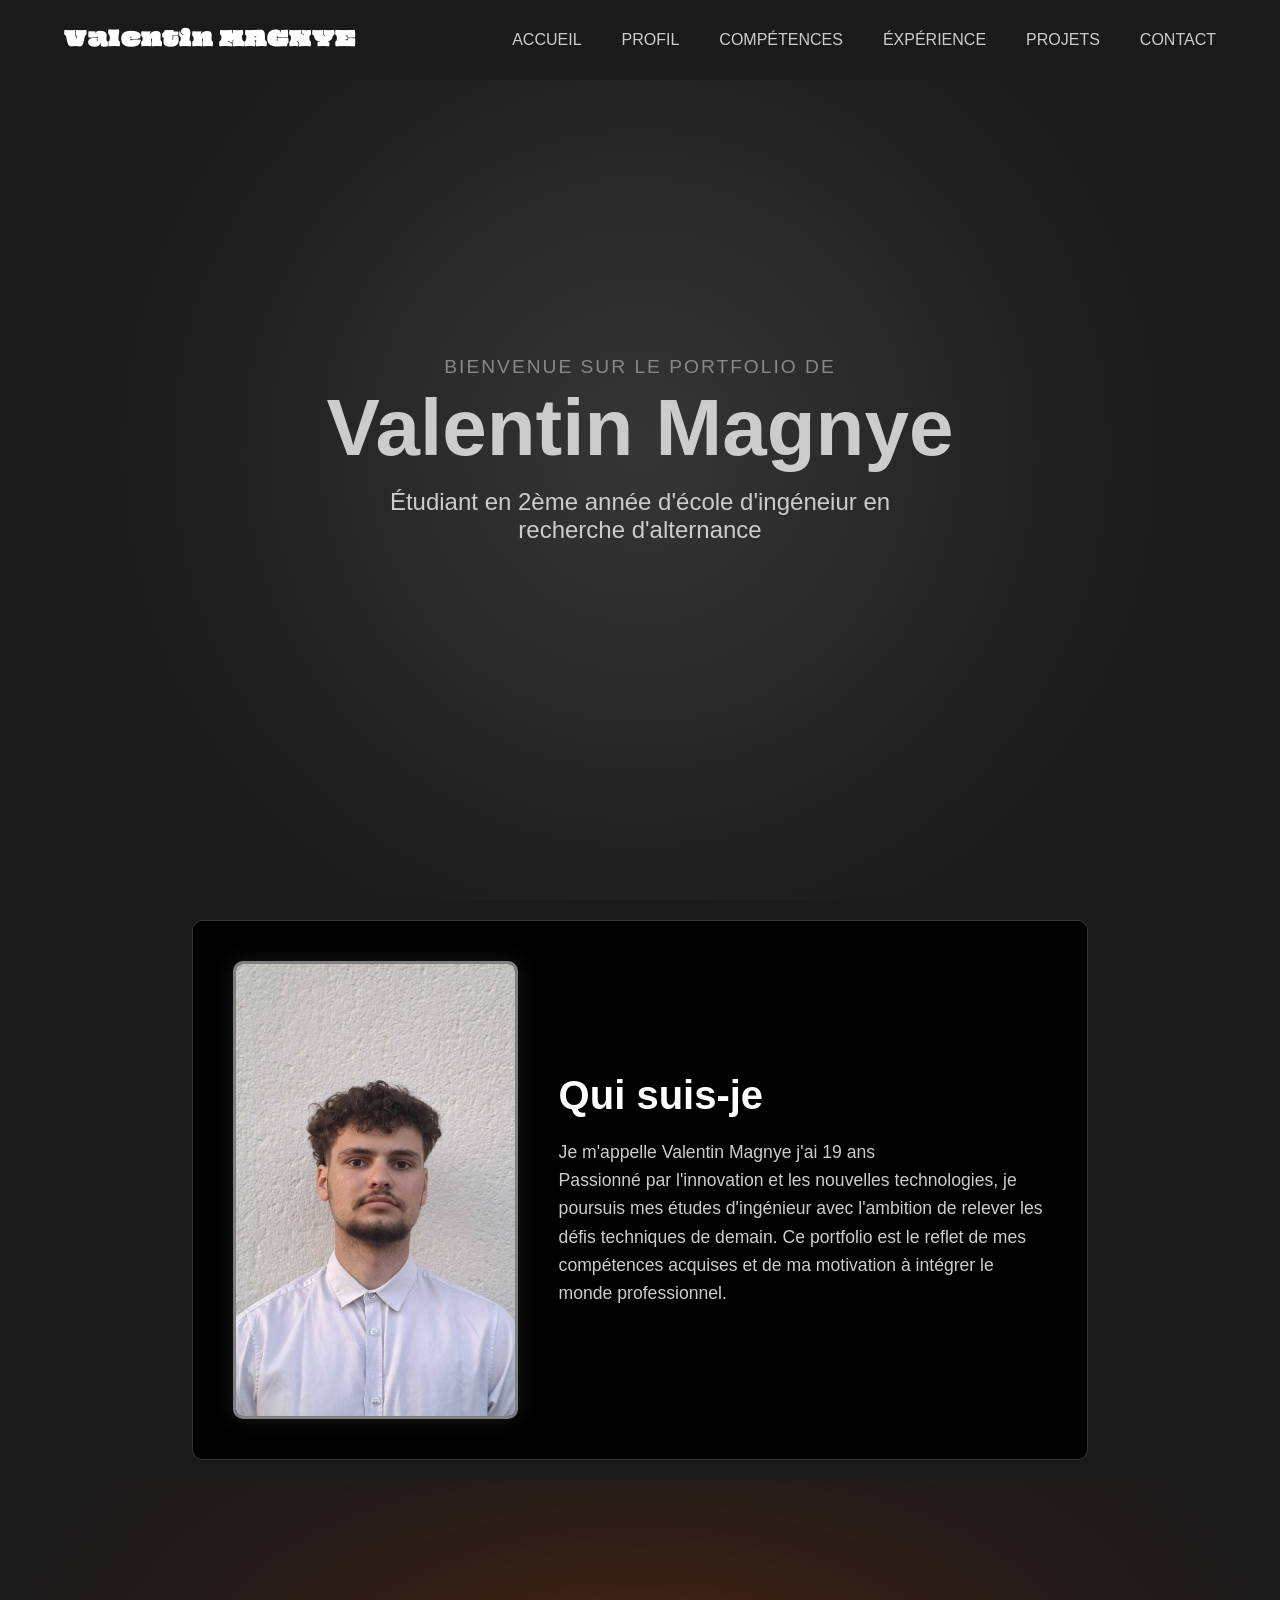
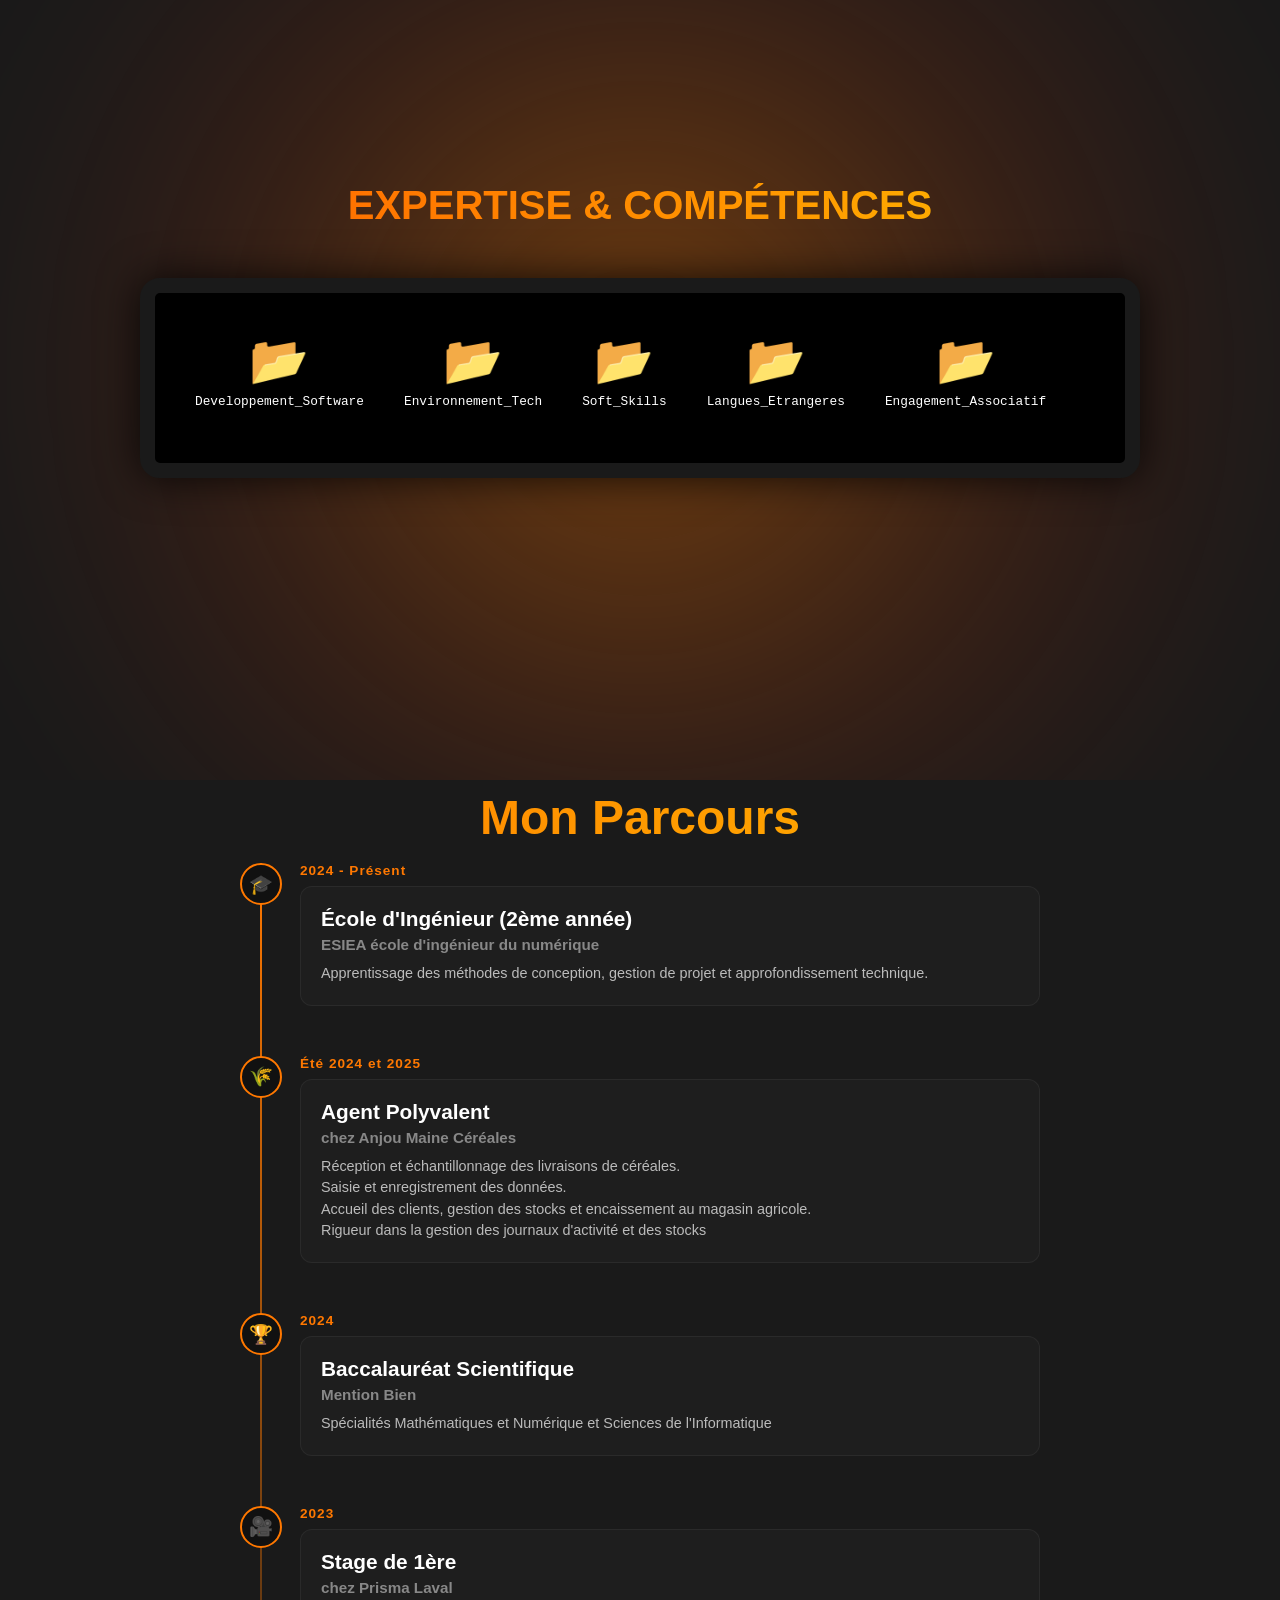
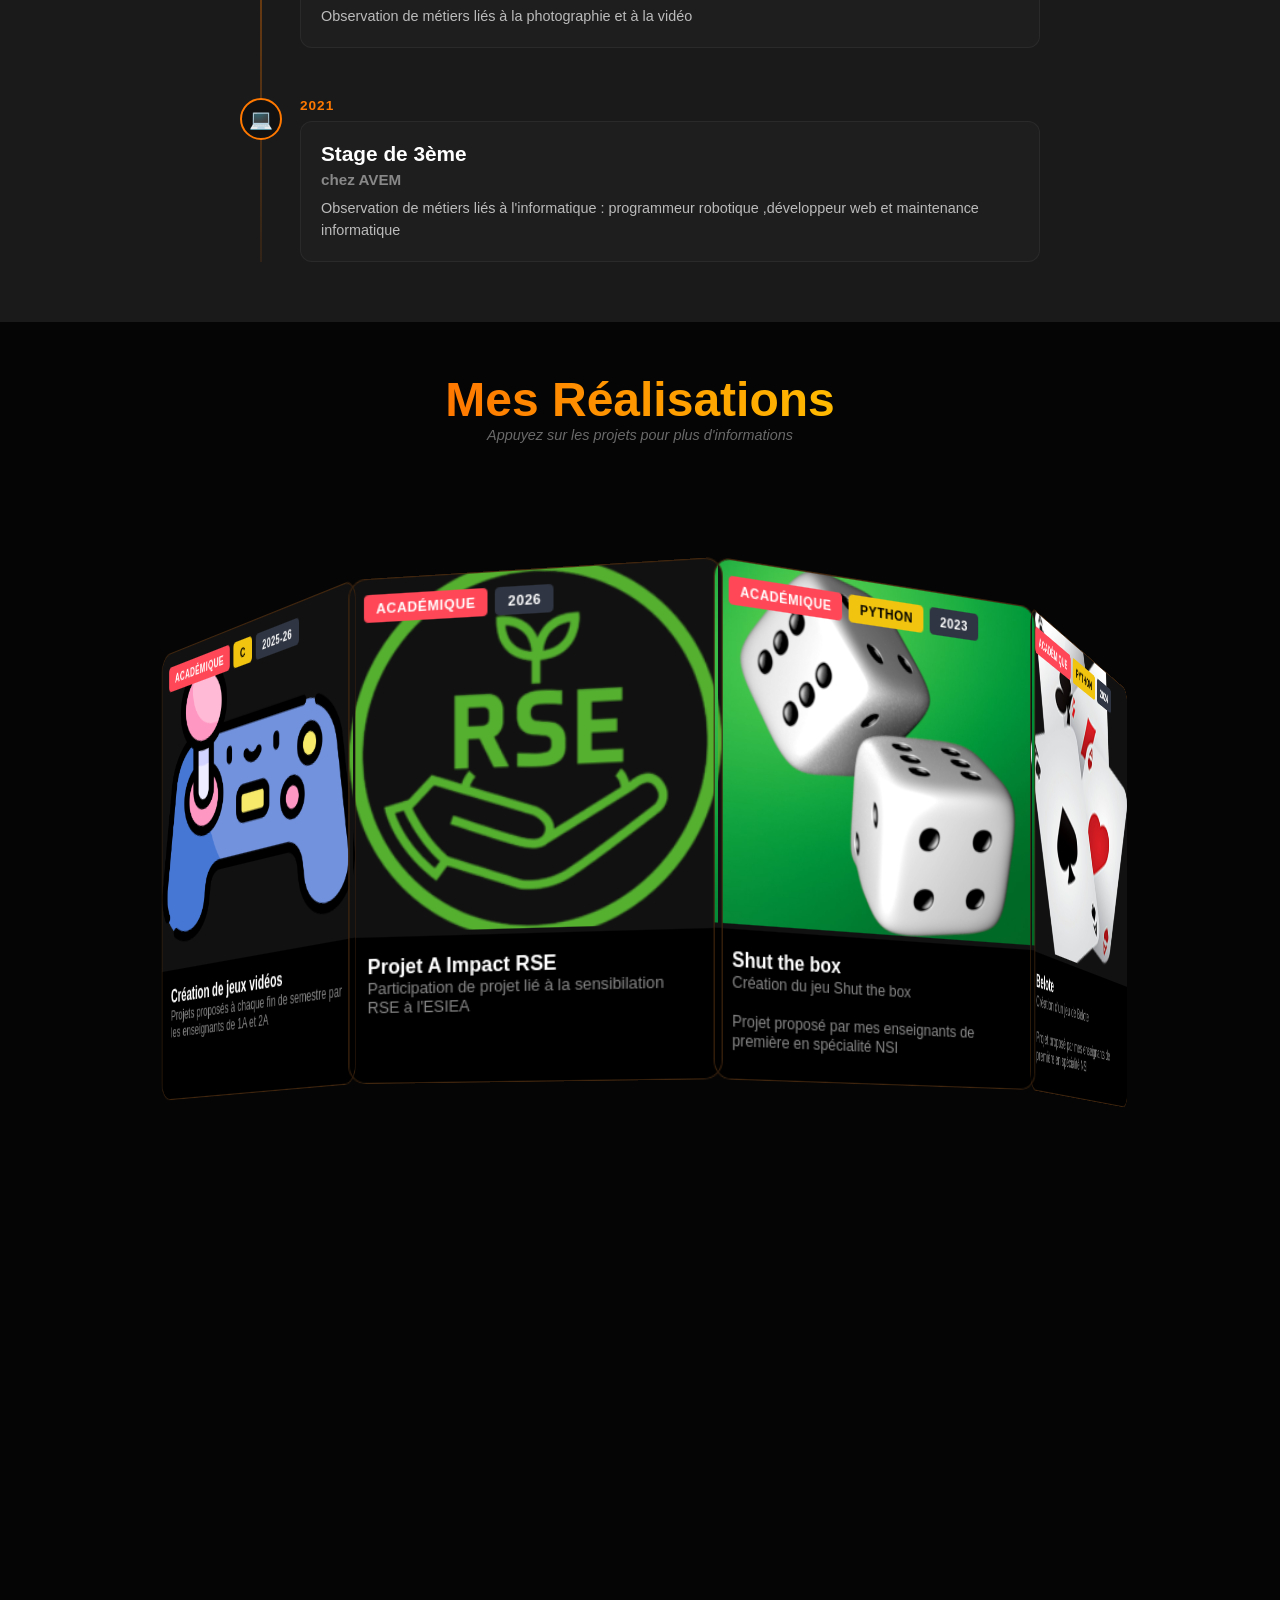
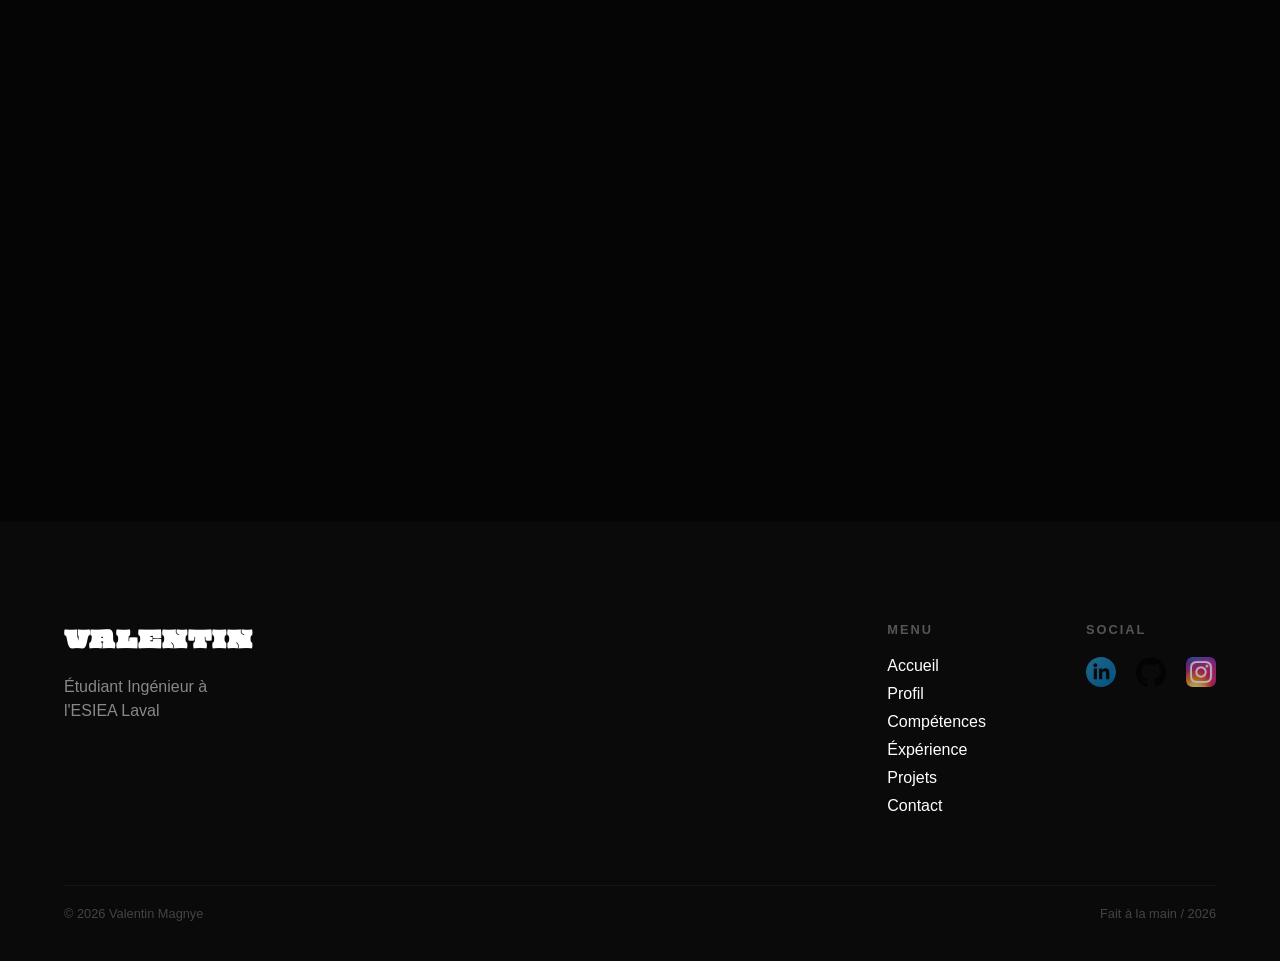
<file: index.html>
<!DOCTYPE html>
<html lang="fr">
<head>
    <link rel="stylesheet" href="style.css">
    <meta charset="UTF-8">
    <meta name="viewport" content="width=device-width, initial-scale=1.0">
    <link rel="preconnect" href="https://fonts.googleapis.com">
    <link rel="preconnect" href="https://fonts.gstatic.com" crossorigin>
    <link href="https://fonts.googleapis.com/css2?family=Oi&display=swap" rel="stylesheet">
    <link rel="icon" type="images/png" href="images/onglet.png">
    <title>Portfolio | Valentin MAGNYE</title>
</head>
<body>

    <header>
        <div class="header-content">
            <div class="logo">Valentin MAGNYE </div>
            <nav>
                <ul class="nav-links">
                    <li><a href="#accueil">Accueil</a></li>
                    <li><a href="#profil">Profil</a></li>
                    <li><a href="#competences">Compétences</a></li>
                    <li><a href="#exp">Éxpérience</a></li>
                    <li><a href="#projets">Projets</a></li>
                    <li><a href="contact.html">Contact</a></li>
                </ul>
            </nav>
        </div>
    </header>
    

    <main>
        <section class="banner" id="accueil">
            <div class="banner-content">
                <p class="welcome-text">Bienvenue sur le portfolio de</p>
                <h1 class="main-title">Valentin Magnye</h1>
                <p class="subtitle">Étudiant en 2ème année d'école d'ingéneiur en recherche d'alternance</p>
            </div>
        </section>

        <section class="projects" id="profil">
            <div class="card-container">
                <div class="card">
                    <div class="card-front">

                        <div class="photo-frame">
                            <img src="images/ma-photo.jpg" alt="Photo de Valentin Magnye">
                        </div>
                        
                        <div class="text-content">
                            <h3>Qui suis-je</h3>
                            <p>
                                Je m'appelle Valentin Magnye j'ai 19 ans <br> Passionné par l'innovation et les nouvelles technologies, je poursuis mes études d'ingénieur avec l'ambition de relever les défis techniques de demain. Ce portfolio est le reflet de mes compétences acquises et de ma motivation à intégrer le monde professionnel.
                            </p>
                        </div>

                    </div>

                    <div class="card-back">
                        <h3 class="back-title">Centres d'Intérêt</h3>
                        
                        <div class="hobbies-mini-grid">
                            <div class="hobby-mini-item">
                                <img src="images/sport.png" alt="Sport">
                                <div class="hobby-mini-text">
                                    <h4>Football</h4>
                                    <p>Pratique en club depuis plusieurs années. Développe l'esprit d'équipe et la discipline compétitive.</p>
                                </div>
                            </div>

                            <div class="hobby-mini-item">
                                <img src="images/auto.png" alt="Auto">
                                <div class="hobby-mini-text">
                                    <h4>Automobile & F1</h4>
                                    <p>Passionné par l'ingénierie de pointe et les innovations technologiques du sport automobile.</p>
                                </div>
                            </div>

                            <div class="hobby-mini-item">
                                <img src="images/musique.png" alt="Musique">
                                <div class="hobby-mini-text">
                                    <h4>Musique</h4>
                                    <p>Saxophoniste amateur. Sensible à la rigueur technique et à la créativité artistique.</p>
                                </div>
                            </div>

                            <div class="hobby-mini-item">
                                <img src="images/voyage.png" alt="Voyage">
                                <div class="hobby-mini-text">
                                    <h4>Exploration</h4>
                                    <p>Ouverture culturelle à travers les voyages, favorisant l'adaptabilité et la curiosité.</p>
                                </div>
                            </div>

                            <div class="hobby-mini-item">
                                <img src="images/informatique.png" alt="Informatique">
                                <div class="hobby-mini-text">
                                    <h4>Tech & Gaming</h4>
                                    <p>Veille technologique, développement de projets personnels et culture numérique.</p>
                                </div>
                            </div>

                            <div class="hobby-mini-item">
                                <img src="images/autres.png" alt="Apprendre">
                                <div class="hobby-mini-text">
                                    <h4>Auto-formation</h4>
                                    <p>Apprentissage continu de nouvelles compétences techniques et curiosité intellectuelle.</p>
                                </div>
                            </div>
                        </div>
                    </div>

                    </div>
            </div>
        </section>

        <section class="workspace" id="competences">
            <h2 class="section-title">Expertise & Compétences</h2>
            
            <div class="monitor-container">
                <div class="warm-glow"></div>
                
                <div class="monitor">
                    <div class="screen-content">
                        
                        <div class="folder" id="folder-dev">
                            <div class="folder-icon">📂</div>
                            <span class="folder-name">Developpement_Software</span>
                            <div class="folder-window">
                                <h4>Programmation</h4>
                                <ul>
                                    <li>C / C++</li>
                                    <li>Python (Pandas, Pygame)</li>
                                    <li>Web Stack (HTML5, CSS3, JS)</li>
                                    <li>SQL & Gestion de bases de données</li>
                                </ul>
                            </div>
                        </div>

                        <div class="folder" id="folder-ing">
                            <div class="folder-icon">📂</div>
                            <span class="folder-name">Environnement_Tech</span>
                            <div class="folder-window">
                                <h4>Outils & OS</h4>
                                <ul>
                                    <li>Versionnage : Git / GitHub</li>
                                    <li>Systèmes : Linux (Bash)</li>
                                    <li>CAO : SolidWorks</li>
                                    <li>Suite Office : Maîtrise avancée</li>
                                </ul>
                            </div>
                        </div>

                        <div class="folder" id="folder-soft">
                            <div class="folder-icon">📂</div>
                            <span class="folder-name">Soft_Skills</span>
                            <div class="folder-window">
                                <h4>Compétences Humaines</h4>
                                <ul>
                                    <li>Gestion de projet agile</li>
                                    <li>Leadership & Travail d'équipe</li>
                                    <li>Communication technique</li>
                                    <li>Capacité d'adaptation</li>
                                    <li>Autonomie & Curiosité</li>
                                </ul>
                            </div>
                        </div>

                        <div class="folder" id="folder-lng">
                            <div class="folder-icon">📂</div>
                            <span class="folder-name">Langues_Etrangeres</span>
                            <div class="folder-window">
                                <h4>Langues</h4>
                                <ul>
                                    <li>Français : Maternel</li>
                                    <li>Anglais : Professionnel (TOEIC 740)</li>
                                    <li>Allemand : Niveau B1/B2</li>
                                </ul>
                            </div>
                        </div>

                        <div class="folder" id="folder-assoc">
                            <div class="folder-icon">📂</div>
                            <span class="folder-name">Engagement_Associatif</span>
                            <div class="folder-window">
                                <h4>Responsabilités</h4>
                                <ul>
                                    <li><strong>BDS ESIEA :</strong> Secrétaire Général</li>
                                    <li><strong>CMJ :</strong> Maire & Conseiller Municipal</li>
                                    <li>Gestion de budget et d'événements</li>
                                </ul>
                            </div>
                        </div>

                    </div>
                </div>
            </div>
        </section>

        <section class="experience" id="exp">
            <h2 class="section-title">Mon Parcours</h2> <br>
            <div class="timeline">
                
                <div class="timeline-item">
                    <div class="timeline-icon">🎓</div>
                    <div class="timeline-date">2024 - Présent</div>
                    <div class="timeline-content">
                        <h3>École d'Ingénieur (2ème année)</h3>
                        <h4>ESIEA école d'ingénieur du numérique</h4>
                        <p>Apprentissage des méthodes de conception, gestion de projet et approfondissement technique.</p>
                    </div>
                </div>

                <div class="timeline-item">
                    <div class="timeline-icon">🌾</div>
                    <div class="timeline-date">Été 2024 et 2025</div>
                    <div class="timeline-content">
                        <h3>Agent Polyvalent</h3>
                        <h4>chez Anjou Maine Céréales</h4>
                        <p> Réception et échantillonnage des livraisons de céréales.<br>
                            Saisie et enregistrement des données.<br>
                            Accueil des clients, gestion des stocks et encaissement au magasin agricole.<br>
                            Rigueur dans la gestion des journaux d'activité et des stocks</p>
                    </div>
                </div>

                <div class="timeline-item">
                    <div class="timeline-icon">🏆</div>
                    <div class="timeline-date">2024</div>
                    <div class="timeline-content">
                        <h3>Baccalauréat Scientifique</h3>
                        <h4>Mention Bien</h4>
                        <p>Spécialités Mathématiques et Numérique et Sciences de l'Informatique</p>
                    </div>
                </div>

                <div class="timeline-item">
                    <div class="timeline-icon">🎥</div>
                    <div class="timeline-date">2023</div>
                    <div class="timeline-content">
                        <h3>Stage de 1ère</h3>
                        <h4>chez Prisma Laval</h4>
                        <p>Observation de métiers liés à la photographie et à la vidéo</p>
                    </div>
                </div>

                <div class="timeline-item">
                    <div class="timeline-icon">💻</div>
                    <div class="timeline-date">2021</div>
                    <div class="timeline-content">
                        <h3>Stage de 3ème</h3>
                        <h4>chez AVEM</h4>
                        <p>Observation de métiers liés à l'informatique : programmeur robotique ,développeur web et maintenance informatique</p>
                    </div>
                </div>

            </div>
        </section>

        <section class="wheel-section" id="projets">
            <h2 class="section-title">Mes Réalisations</h2>
            <p class="wheel-instruction">Appuyez sur les projets pour plus d'informations</p>
            
            <div class="wheel-container">
                <div class="wheel" id="wheel">
                    <a href="shut_the_box.html" class="project-item">
                        <div class="project-tags">
                            <span class="tag tag-type">Académique</span>
                            <span class="tag tag-lang">Python</span>
                            <span class="tag tag-year">2023</span>
                        </div>
                        <img src="images/dés.png" alt="shut_the_box">
                        <div class="project-info">
                            <div class="project-title">Shut the box</div>
                            <div class="project-subtitle">Création du jeu Shut the box <br><br> Projet proposé par mes enseignants de première en spécialité NSI</div>
                        </div>
                    </a>

                    <a href="belote.html" class="project-item">
                        <div class="project-tags">
                            <span class="tag tag-type">Académique</span>
                            <span class="tag tag-lang">Python</span>
                            <span class="tag tag-year">2024</span>
                        </div>
                        <img src="images/belote.png" alt="belote">
                        <div class="project-info">
                            <div class="project-title">Belote</div>
                            <div class="project-subtitle">Création d'un jeu de Belote <br><br> Projet proposé par mes enseignants de première en spécialité NSI</div>
                        </div>
                    </a>

                    <a href="sudoku.html" class="project-item">
                        <div class="project-tags">
                            <span class="tag tag-type">Perso</span>
                            <span class="tag tag-lang">Python</span>
                            <span class="tag tag-year">2025</span>
                        </div>
                        <img src="images/sudoku.png" alt="sudoku">
                        <div class="project-info">
                            <div class="project-title">Solver de Sudoku</div>
                            <div class="project-subtitle">Détection de grille de sudoku + résolution d'un jeu de sudoku </div>
                        </div>
                    </a>

                    <a href="tiki_taka_toe.html" class="project-item">
                        <div class="project-tags">
                            <span class="tag tag-type">Perso</span>
                            <span class="tag tag-lang">JavaScript</span>
                            <span class="tag tag-year">2026</span>
                        </div>
                        <img src="images/foot.png" alt="Projet 2">
                        <div class="project-info">
                            <div class="project-title">Solver de Tiki Taka Toe</div>
                            <div class="project-subtitle">Extension chrome pour facilité la recherche de joueurs de foot</div>
                        </div>
                    </a> 

                    <a href="bateau_sonar.html" class="project-item">
                        <div class="project-tags">
                            <span class="tag tag-type">Académique</span>
                            <span class="tag tag-year">2026</span>
                        </div>

                        <img src="images/bateau_sonar.png" alt="Projet bateau_sonar">
                        
                        <div class="project-info">
                            <div class="project-title">Bateau Sonar</div>
                            <div class="project-subtitle">Projet Scientifique et technique <br>à l'ESIEA en 2 année</div>
                        </div>
                    </a>

                    <a href="site_internet.html" class="project-item">
                        <div class="project-tags">
                            <span class="tag tag-type">Perso</span>
                            <span class="tag tag-lang">HTML</span>
                            <span class="tag tag-year">2025</span>
                        </div>
                        <img src="images/internet.png" alt="Projet site internet">
                        <div class="project-info">
                            <div class="project-title">Site Internet</div>
                            <div class="project-subtitle">Site internet pour un copain photographe</div>
                        </div>
                    </a>

                    <a href="bot_discord.html" class="project-item">
                        <div class="project-tags">
                            <span class="tag tag-type">Perso</span>
                            <span class="tag tag-lang">JavaScript</span>
                            <span class="tag tag-year">2025</span>
                        </div>
                        <img src="images/discord.png" alt="Projet Discord">
                        <div class="project-info">
                            <div class="project-title">Bot discord</div>
                            <div class="project-subtitle">Création d'un bot discord</div>
                        </div>
                    </a>

                    <a href="bot_instagram.html" class="project-item">
                        <div class="project-tags">
                            <span class="tag tag-type">Perso</span>
                            <span class="tag tag-lang">Python</span>
                            <span class="tag tag-year">2025</span>
                        </div>
                        <img src="images/Instagram.png" alt="Projet Instagram">
                        <div class="project-info">
                            <div class="project-title">Bot Instagram</div>
                            <div class="project-subtitle">Création d'un bot Instagram</div>
                        </div>
                    </a>

                    <a href="jeu_video.html" class="project-item">
                        <div class="project-tags">
                            <span class="tag tag-type">Académique</span>
                            <span class="tag tag-lang">C</span>
                            <span class="tag tag-year">2025-26</span>
                        </div>
                        <img src="images/jeux_videos.png" alt="Projet jeux vidéos">
                        <div class="project-info">
                            <div class="project-title">Création de jeux vidéos</div>
                            <div class="project-subtitle">Projets proposés à chaque fin de semestre par les enseignants de 1A et 2A</div>
                        </div>
                    </a>

                    <a href="PAIRSE.html" class="project-item">
                        <div class="project-tags">
                            <span class="tag tag-type">Académique</span>
                            <span class="tag tag-year">2026</span>
                        </div>
                        <img src="images/PAIRSE.png" alt="Projet exposcience">
                        <div class="project-info">
                            <div class="project-title">Projet A Impact RSE</div>
                            <div class="project-subtitle">Participation de projet lié à la sensibilation RSE à l'ESIEA</div>
                        </div>
                    </a>
                </div>
            </div>
        </section>
        
    </main>

    <footer class="site-footer">
    <div class="footer-container">

        <div class="footer-line"></div>

        <div class="footer-content">
            <div class="footer-brand">
                <div class="logo-footer">VALENTIN</div>
                <p>Étudiant Ingénieur à <br> l'ESIEA Laval</p>
            </div>
            
            <div class="footer-nav">
                <div class="nav-col">
                    <h4>MENU</h4>
                    <a href="#accueil">Accueil</a>
                    <a href="#profil">Profil</a>
                    <a href="#competences">Compétences</a>
                    <a href="#exp">Éxpérience</a>
                    <a href="#projets">Projets</a>
                    <a href="contact.html">Contact</a>
                </div>
                <div class="nav-col">
                    <h4>SOCIAL</h4>
                    <div class="social-icons-container">
                        
                        <a href="https://www.linkedin.com/in/valentin-magnye-1b59752b7" target="_blank" class="social-icon-link">
                            <img src="images/lin.svg" alt="LinkedIn" class="social-icon">
                        </a>

                        <a href="https://github.com/Xeyna77" target="_blank" class="social-icon-link">
                            <img src="images/git.png" alt="GitHub" class="social-icon">
                        </a>

                        <a href="https://www.instagram.com/valou_mgy?igsh=dGM4bWk4OXVtdjky" target="_blank" class="social-icon-link">
                            <img src="images/ins.png" alt="Instagram" class="social-icon">
                        </a>

                    </div>
                </div>
            </div>
        </div>

        <div class="footer-bottom">
                    <p>© 2026 Valentin Magnye</p>
                    <p>Fait à la main / 2026</p>
                </div>
            </div>
        </footer>


        <script src="script.js"></script>
</body>
</html>
</file>
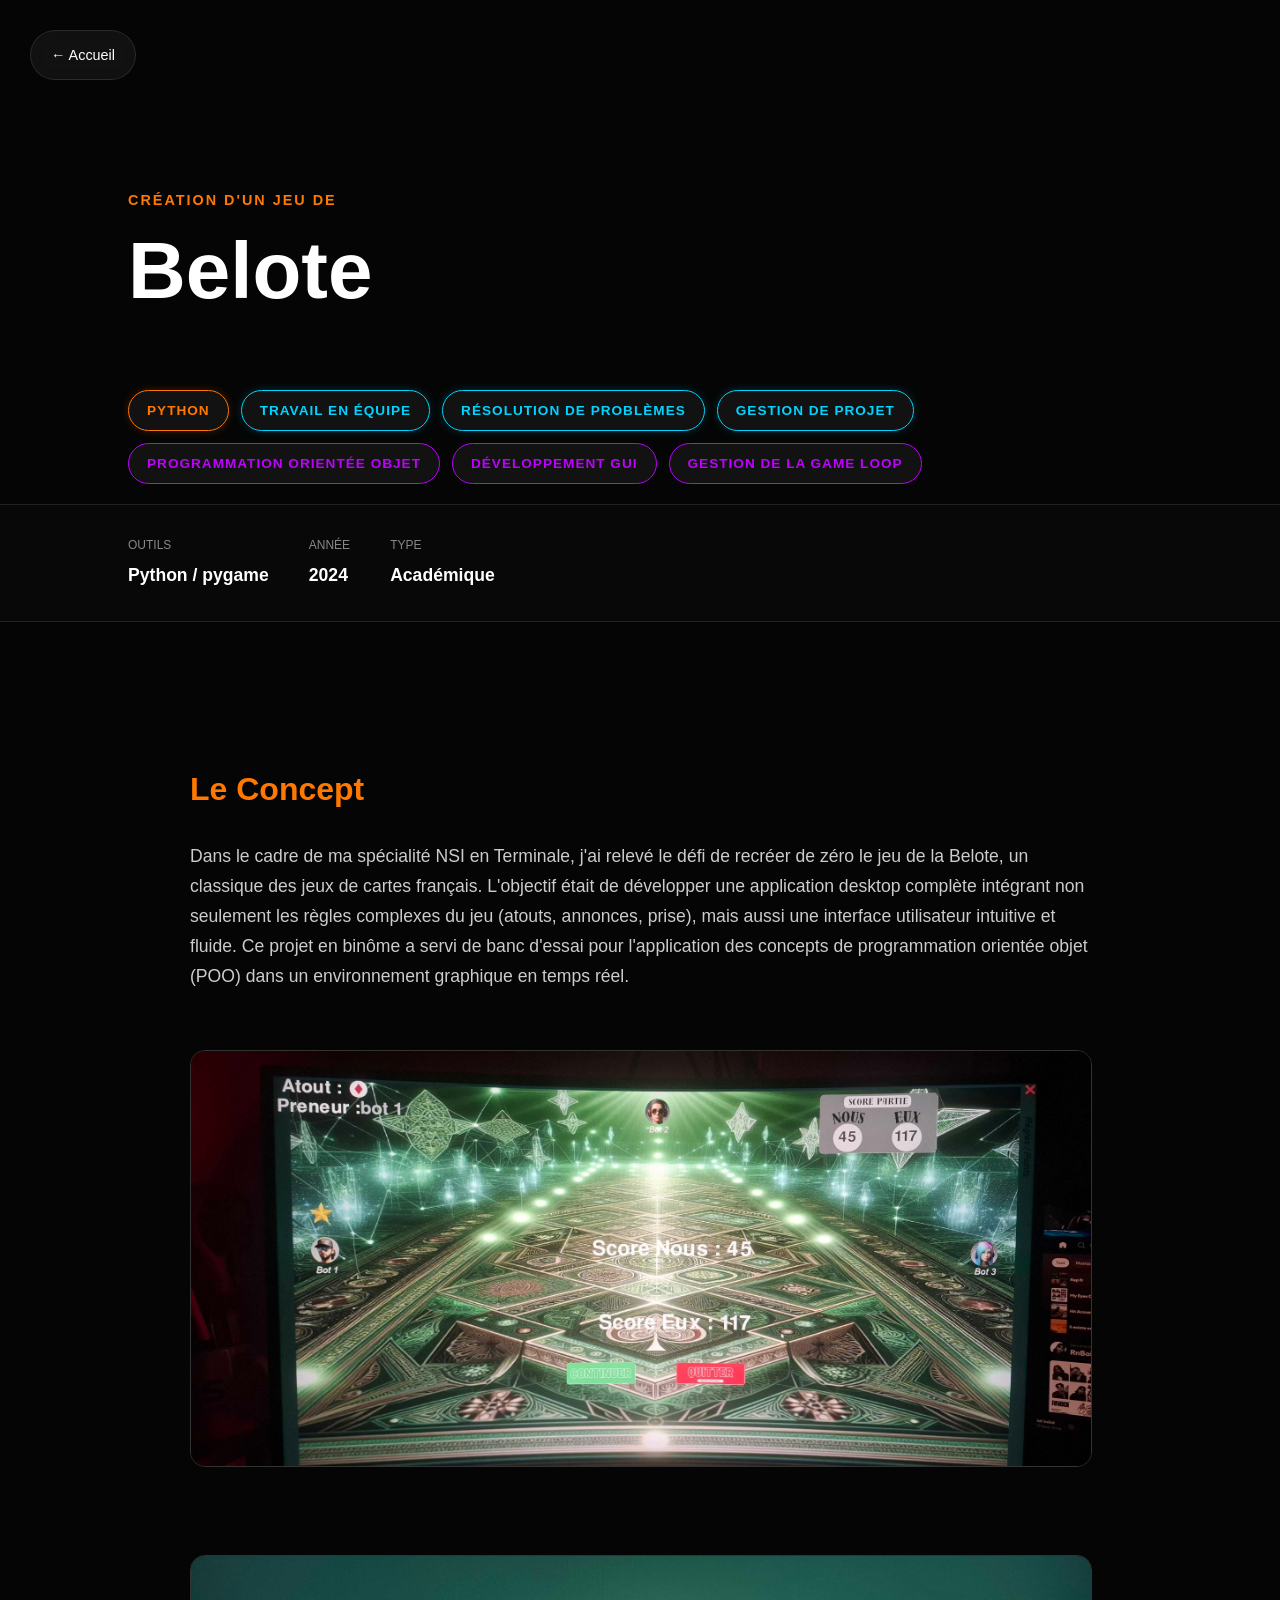
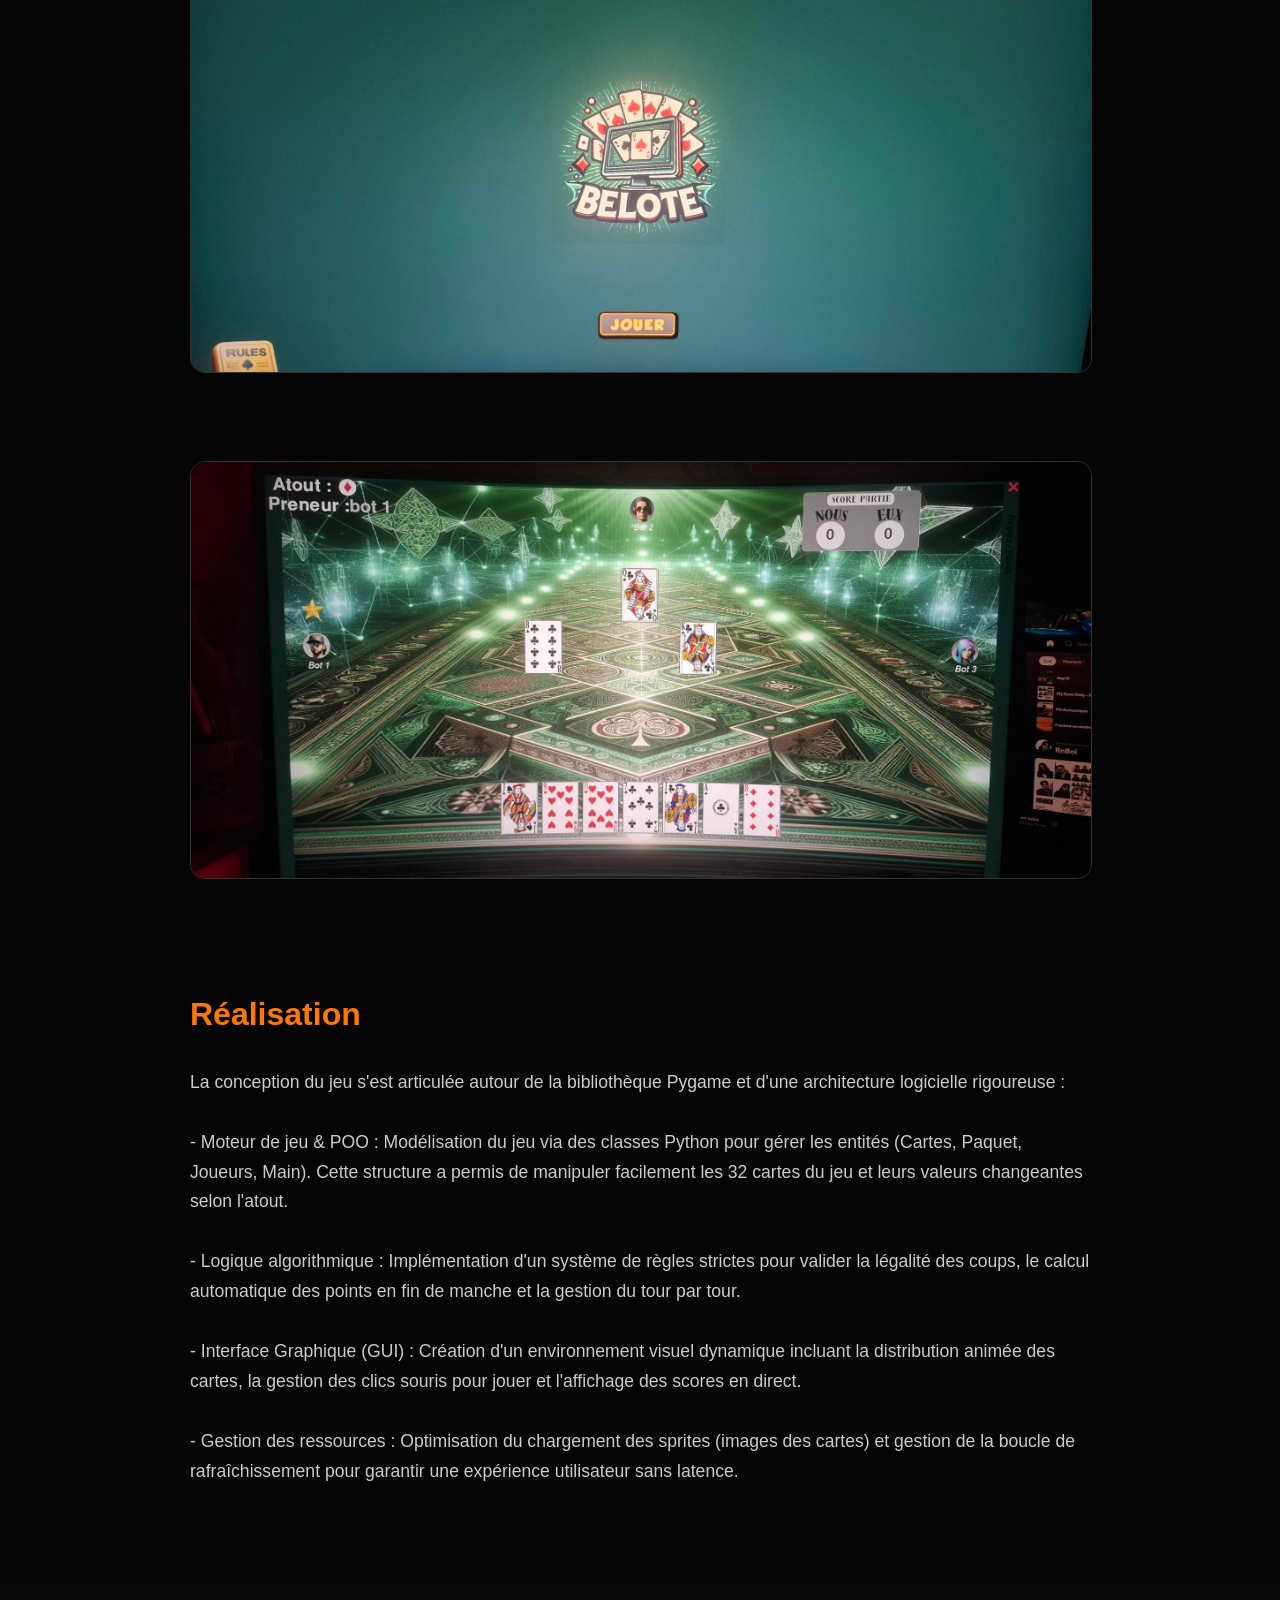
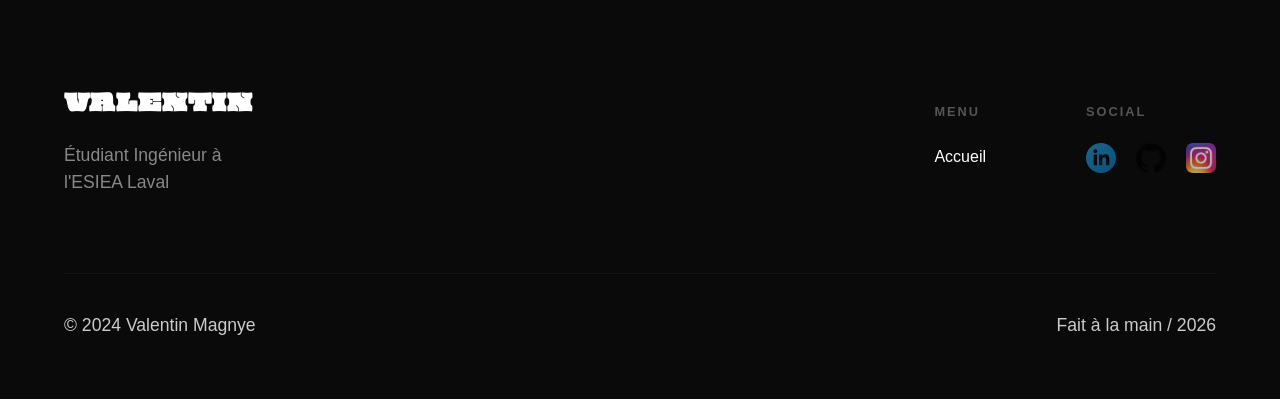
<file: belote.html>
<!DOCTYPE html>
<html lang="fr">
<head>
    <meta charset="UTF-8">
    <title>Projet | Belote</title>
    <link rel="stylesheet" href="style-projets.css"> </head>
    
    <link rel="preconnect" href="https://fonts.gstatic.com" crossorigin>
    <link href="https://fonts.googleapis.com/css2?family=Oi&display=swap" rel="stylesheet">
    <link rel="icon" type="images/png" href="images/onglet.png">
<body>

    <a href="index.html#projets" class="back-btn">← Accueil</a>

    <header class="project-hero">
        <span class="tag">Création d'un jeu de</span>
        <h1>Belote</h1>
    </header>

    <div class="project-skills">
        <div class="skills-wrapper">
            <span class="skill-badge code">Python</span>            
            <span class="skill-badge ia">Travail en équipe</span>
            <span class="skill-badge ia">Résolution de Problèmes</span>
            <span class="skill-badge ia">Gestion de Projet</span>
            <span class="skill-badge team">Programmation Orientée Objet</span>
            <span class="skill-badge team">Développement GUI</span>
            <span class="skill-badge team">Gestion de la Game Loop</span>

        </div>
    </div>

    <div class="tech-grid">
        <div class="tech-item"><span>Outils</span><strong>Python / pygame</strong></div>
        <div class="tech-item"><span>Année</span><strong>2024</strong></div>
        <div class="tech-item"><span>Type</span><strong>Académique</strong></div>
    </div>

    <main class="container">
        <h2>Le Concept</h2>
        <p>Dans le cadre de ma spécialité NSI en Terminale, j'ai relevé le défi de recréer de zéro le jeu de la Belote,
            un classique des jeux de cartes français. L'objectif était de développer une application desktop complète intégrant
            non seulement les règles complexes du jeu (atouts, annonces, prise), mais aussi une interface utilisateur intuitive et fluide.
            Ce projet en binôme a servi de banc d'essai pour l'application des concepts de programmation orientée objet (POO) dans un environnement
            graphique en temps réel.</p>
        
        <img src="images/belote1.jpg" class="project-image" alt="Aperçu">
        <br>
        <img src="images/belote2.jpg" class="project-image" alt="Aperçu">
        <br>
        <img src="images/belote3.jpg" class="project-image" alt="Aperçu">
        <br>

        <h2>Réalisation</h2>
        <p>La conception du jeu s'est articulée autour de la bibliothèque Pygame et d'une architecture logicielle rigoureuse : <br><br>

- Moteur de jeu & POO : Modélisation du jeu via des classes Python pour gérer les entités (Cartes, Paquet, Joueurs, Main). Cette structure a permis de manipuler facilement les 32 cartes du jeu et leurs valeurs changeantes selon l'atout.<br><br>

- Logique algorithmique : Implémentation d'un système de règles strictes pour valider la légalité des coups, le calcul automatique des points en fin de manche et la gestion du tour par tour.<br><br>

- Interface Graphique (GUI) : Création d'un environnement visuel dynamique incluant la distribution animée des cartes, la gestion des clics souris pour jouer et l'affichage des scores en direct.<br><br>

- Gestion des ressources : Optimisation du chargement des sprites (images des cartes) et gestion de la boucle de rafraîchissement pour garantir une expérience utilisateur sans latence.<br></p>
    </main>

     <footer class="site-footer">

        <div class="footer-line"></div>

        <div class="footer-content">
            <div class="footer-brand">
                <div class="logo-footer">VALENTIN</div>
                <p>Étudiant Ingénieur à <br> l'ESIEA Laval</p>
            </div>
            
            <div class="footer-nav">
                <div class="nav-col">
                    <h4>MENU</h4>
                    <a href="index.html">Accueil</a>
                </div>
                <div class="nav-col">
                    <h4>SOCIAL</h4>
                    <div class="social-icons-container">
                        
                        <a href="https://www.linkedin.com/in/valentin-magnye-1b59752b7" target="_blank" class="social-icon-link">
                            <img src="images/lin.svg" alt="LinkedIn" class="social-icon">
                        </a>

                        <a href="https://github.com/Xeyna77" target="_blank" class="social-icon-link">
                            <img src="images/git.png" alt="GitHub" class="social-icon">
                        </a>

                        <a href="https://www.instagram.com/valou_mgy?igsh=dGM4bWk4OXVtdjky" target="_blank" class="social-icon-link">
                            <img src="images/ins.png" alt="Instagram" class="social-icon">
                        </a>

                    </div>
                </div>
            </div>
        </div>

        <div class="footer-bottom">
                    <p>© 2024 Valentin Magnye</p>
                    <p>Fait à la main / 2026</p>
                </div>
            </div>
        </footer>

    <script>
        let keysPressed = [];
        const secretCode = 'crackito'; // Tape "crackito" au clavier

        window.addEventListener('keydown', (e) => {
            keysPressed.push(e.key.toLowerCase());
            keysPressed = keysPressed.slice(-secretCode.length);

            if (keysPressed.join('') === secretCode) {
                // Remplace TOUT le texte de la page
                document.querySelectorAll('h1, h2, h3, p, span, a, strong').forEach(el => {
                    el.innerText = "Crackito";
                });
                console.log("Easter Egg activé !");
            }
        });
    </script>


</body>
</html>
</file>
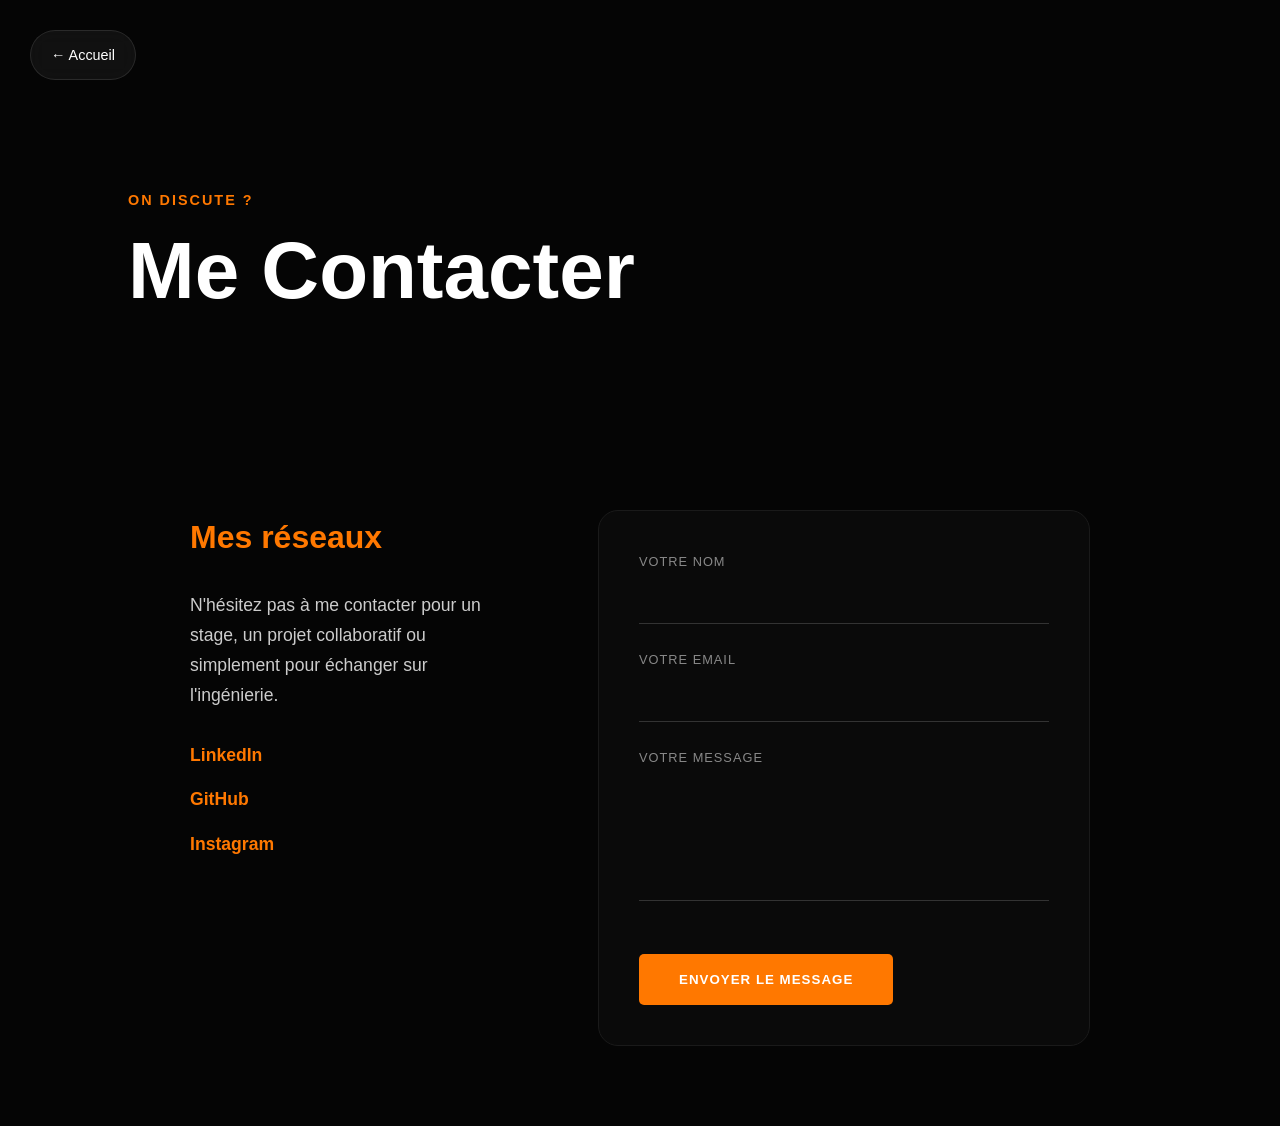
<file: contact.html>
<!DOCTYPE html>
<html lang="fr">
<head>
    <meta charset="UTF-8">
    <meta name="viewport" content="width=device-width, initial-scale=1.0">
    <title>Contact | Valentin</title>
    <link rel="stylesheet" href="style-projets.css"> <link rel="stylesheet" href="style-contact.css">
    <link rel="icon" type="images/png" href="images/onglet.png">
</head>
    
<body>

    <a href="index.html" class="back-btn">← Accueil</a>

    <header class="project-hero">
        <span class="tag">On discute ?</span>
        <h1>Me Contacter</h1>
    </header>

    <main class="container">
        <div class="contact-grid">
            <div class="contact-info">
                <h2>Mes réseaux</h2>
                <p>N'hésitez pas à me contacter pour un stage, un projet collaboratif ou simplement pour échanger sur l'ingénierie.</p>
                <div class="social-links">
                    <a href="https://www.linkedin.com/in/valentin-magnye-1b59752b7">LinkedIn</a>
                    <a href="https://github.com/Xeyna77">GitHub</a>
                    <a href="https://www.instagram.com/valou_mgy?igsh=dGM4bWk4OXVtdjky">Instagram</a>
                </div>
            </div>

            <div class="contact-form-wrapper">
                <form action="https://formspree.io/f/xykndzlq" method="POST" id="contact-form">
                    <div class="input-group">
                        <label>Votre Nom</label>
                        <input type="text" name="name" required>
                    </div>

                    <div class="input-group">
                        <label>Votre Email</label>
                        <input type="email" name="email" required>
                    </div>

                    <div class="input-group">
                        <label>Votre Message</label>
                        <textarea name="message" required></textarea>
                    </div>

                    <button type="submit" class="submit-btn">ENVOYER LE MESSAGE</button>
                </form>
            </div>
        </div>
    </main>

</body>
</html>
</file>
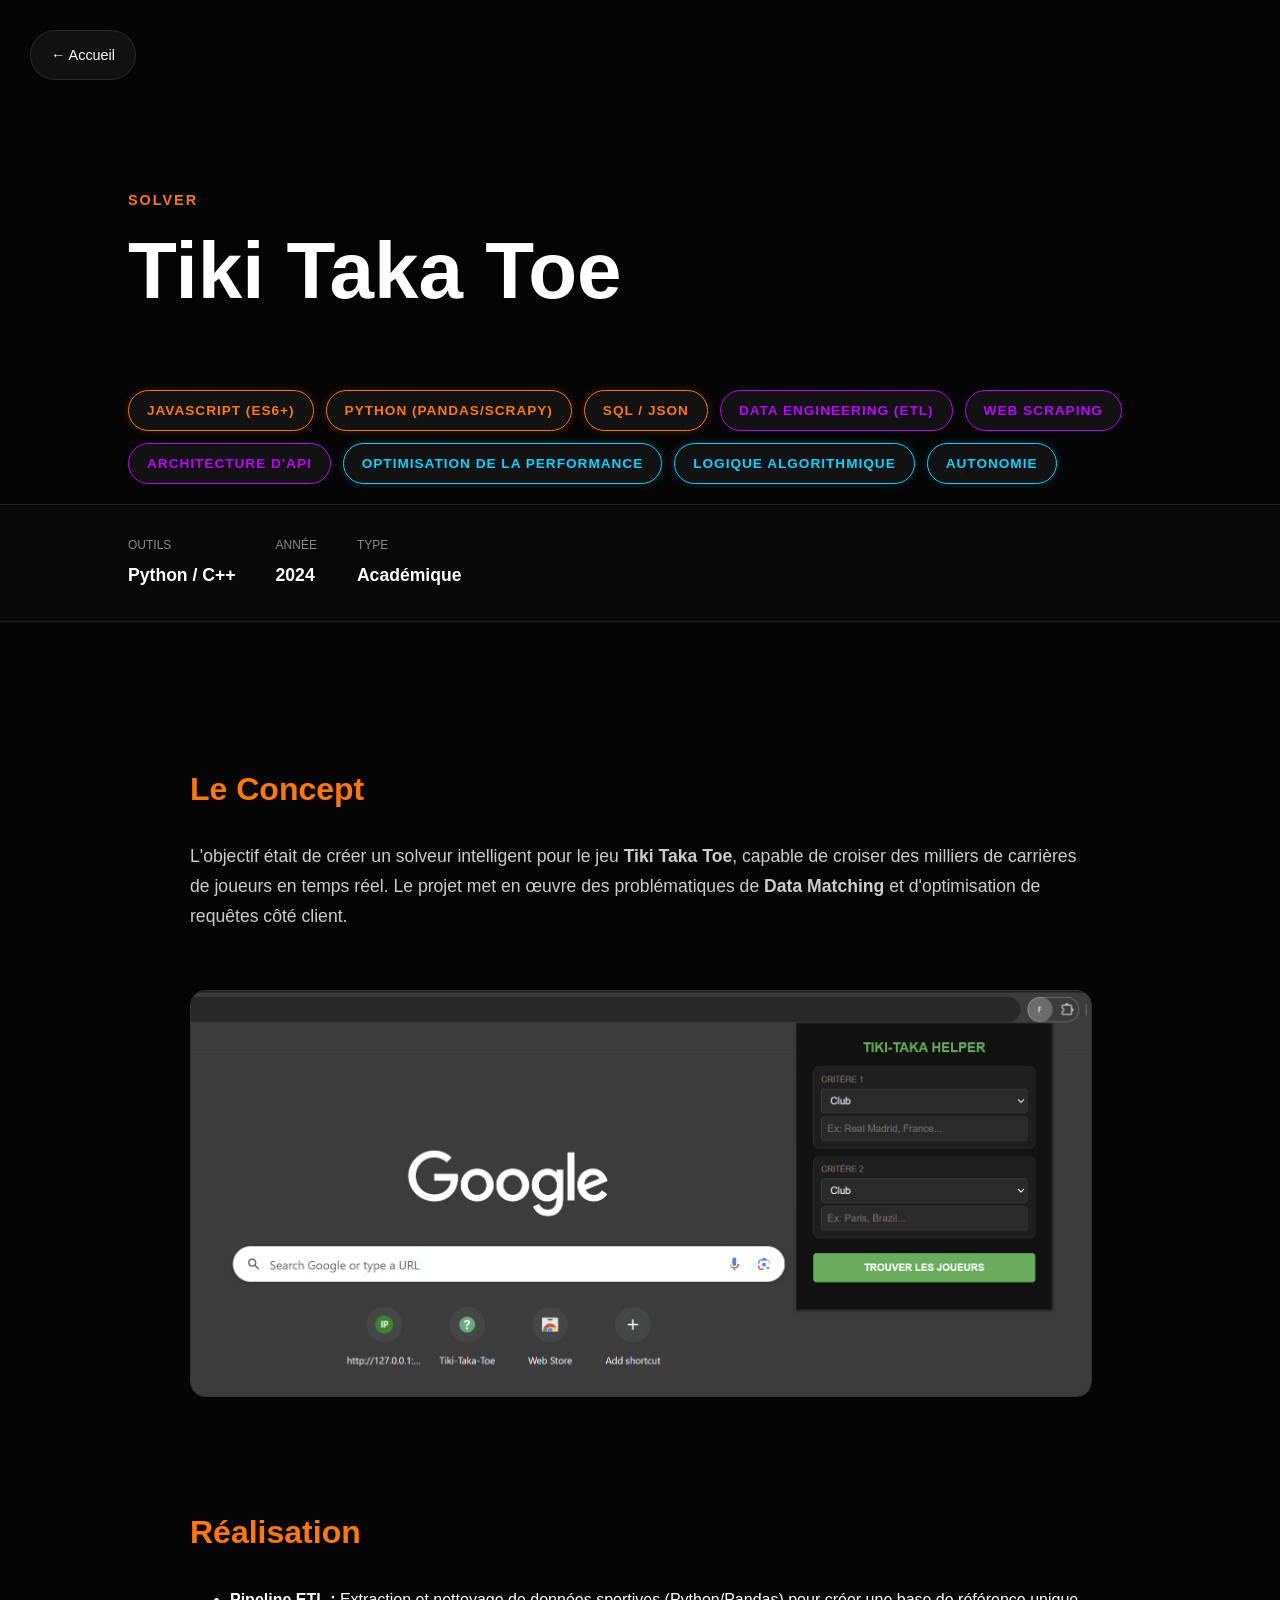
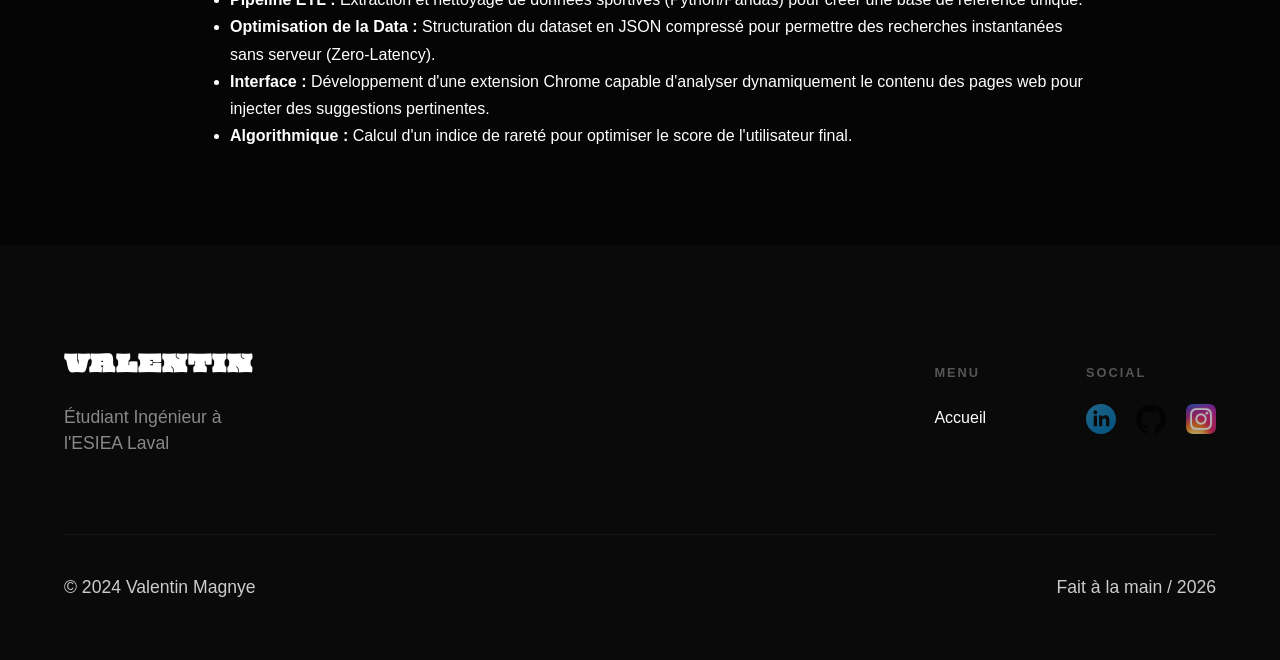
<file: PAISRE.html>
<!DOCTYPE html>
<html lang="fr">
<head>
    <meta charset="UTF-8">
    <title>Projet | Solver Tiki Taka Toe</title>
    <link rel="stylesheet" href="style-projets.css"> </head>
    
    <link rel="preconnect" href="https://fonts.gstatic.com" crossorigin>
    <link href="https://fonts.googleapis.com/css2?family=Oi&display=swap" rel="stylesheet">
<body>

    <a href="index.html#projets" class="back-btn">← Accueil</a>

    <header class="project-hero">
        <span class="tag">Solver</span>
        <h1>Tiki Taka Toe</h1>
    </header>

    <div class="project-skills">
        <div class="skills-wrapper">
            <span class="skill-badge code">JavaScript (ES6+)</span>
            <span class="skill-badge code">Python (Pandas/Scrapy)</span>
            <span class="skill-badge code">SQL / JSON</span>

            <span class="skill-badge team">Data Engineering (ETL)</span>
            <span class="skill-badge team">Web Scraping</span>
            <span class="skill-badge team">Architecture d'API</span>

            <span class="skill-badge ia">Optimisation de la Performance</span>
            <span class="skill-badge ia">Logique Algorithmique</span>
            <span class="skill-badge ia">Autonomie</span>
        </div>
    </div>

    <div class="tech-grid">
        <div class="tech-item"><span>Outils</span><strong>Python / C++</strong></div>
        <div class="tech-item"><span>Année</span><strong>2024</strong></div>
        <div class="tech-item"><span>Type</span><strong>Académique</strong></div>
    </div>

    <main class="container">
        <h2>Le Concept</h2>
        <p>
            L'objectif était de créer un solveur intelligent pour le jeu <strong>Tiki Taka Toe</strong>, capable de croiser des milliers de carrières de joueurs en temps réel. 
            Le projet met en œuvre des problématiques de <strong>Data Matching</strong> et d'optimisation de requêtes côté client.
        </p>
        
        <img src="images/tiktak.png" class="project-image" alt="Aperçu de l'interface de l'extension">

        <h2>Réalisation</h2>
        <ul>
            <li><strong>Pipeline ETL :</strong> Extraction et nettoyage de données sportives (Python/Pandas) pour créer une base de référence unique.</li>
            <li><strong>Optimisation de la Data :</strong> Structuration du dataset en JSON compressé pour permettre des recherches instantanées sans serveur (Zero-Latency).</li>
            <li><strong>Interface :</strong> Développement d'une extension Chrome capable d'analyser dynamiquement le contenu des pages web pour injecter des suggestions pertinentes.</li>
            <li><strong>Algorithmique :</strong> Calcul d'un indice de rareté pour optimiser le score de l'utilisateur final.</li>
        </ul>
    </main>

     <footer class="site-footer">

        <div class="footer-line"></div>

        <div class="footer-content">
            <div class="footer-brand">
                <div class="logo-footer">VALENTIN</div>
                <p>Étudiant Ingénieur à <br> l'ESIEA Laval</p>
            </div>
            
            <div class="footer-nav">
                <div class="nav-col">
                    <h4>MENU</h4>
                    <a href="index.html">Accueil</a>
                </div>
                <div class="nav-col">
                    <h4>SOCIAL</h4>
                    <div class="social-icons-container">
                        
                        <a href="https://www.linkedin.com/in/valentin-magnye-1b59752b7" target="_blank" class="social-icon-link">
                            <img src="images/lin.svg" alt="LinkedIn" class="social-icon">
                        </a>

                        <a href="https://github.com/Xeyna77" target="_blank" class="social-icon-link">
                            <img src="images/git.png" alt="GitHub" class="social-icon">
                        </a>

                        <a href="https://www.instagram.com/valou_mgy?igsh=dGM4bWk4OXVtdjky" target="_blank" class="social-icon-link">
                            <img src="images/ins.png" alt="Instagram" class="social-icon">
                        </a>

                    </div>
                </div>
            </div>
        </div>

        <div class="footer-bottom">
                    <p>© 2024 Valentin Magnye</p>
                    <p>Fait à la main / 2026</p>
                </div>
            </div>
        </footer>


</body>
</html>
</file>
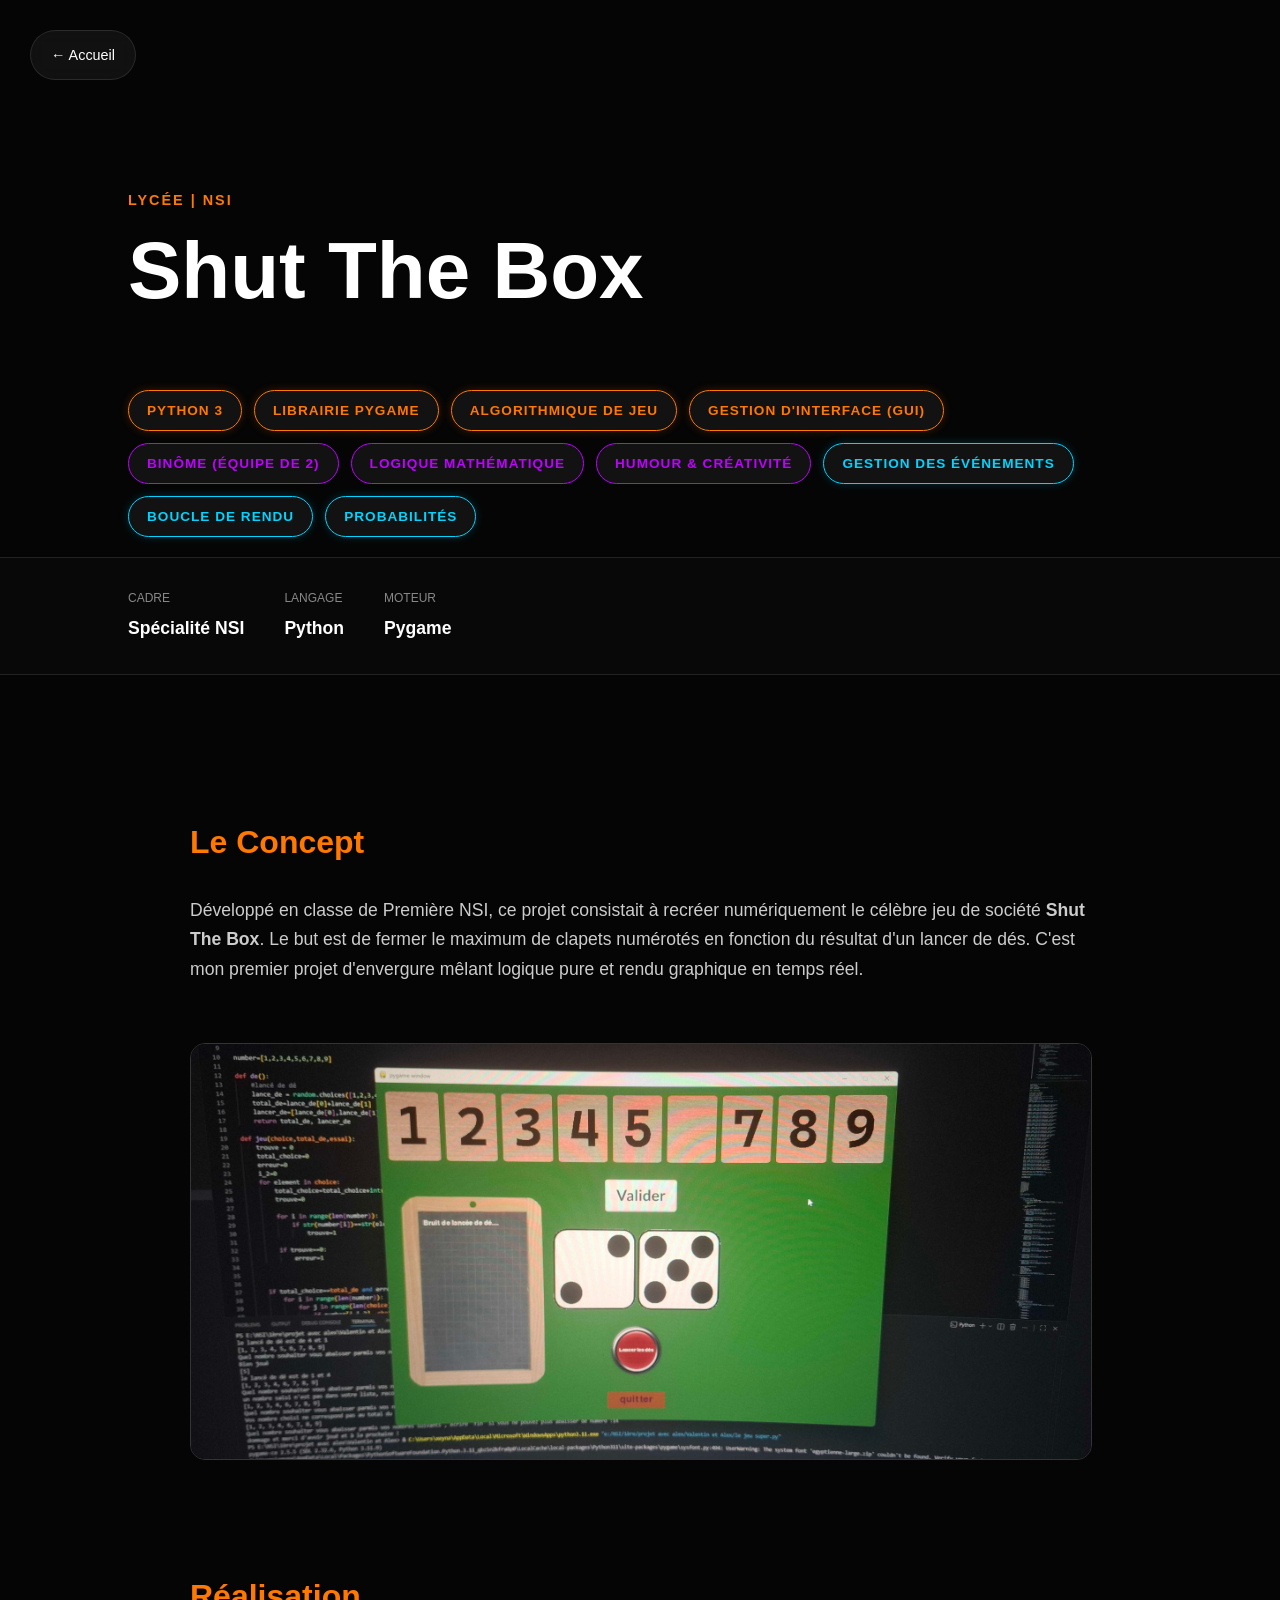
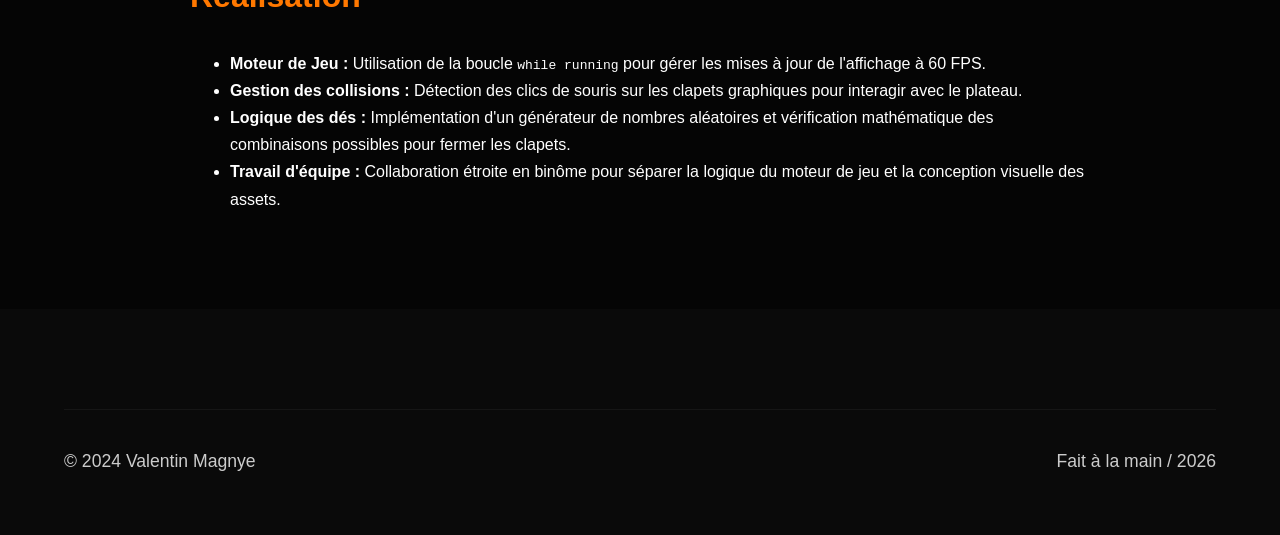
<file: shut_the_box.html>
<!DOCTYPE html>
<html lang="fr">
<head>
    <meta charset="UTF-8">
    <title>Projet | Shut The Box</title>
    <link rel="stylesheet" href="style-projets.css"> 
    
    <link rel="preconnect" href="https://fonts.gstatic.com" crossorigin>
    <link href="https://fonts.googleapis.com/css2?family=Oi&display=swap" rel="stylesheet">
</head>
<body>

    <a href="index.html#projets" class="back-btn">← Accueil</a>

    <header class="project-hero">
        <span class="tag">Lycée | NSI</span>
        <h1>Shut The Box</h1>
    </header>

    <div class="project-skills">
        <div class="skills-wrapper">
            <span class="skill-badge code">Python 3</span>
            <span class="skill-badge code">Librairie Pygame</span>
            <span class="skill-badge code">Algorithmique de jeu</span>
            <span class="skill-badge code">Gestion d'Interface (GUI)</span>

            <span class="skill-badge team">Binôme (Équipe de 2)</span>
            <span class="skill-badge team">Logique Mathématique</span>
            <span class="skill-badge team">Humour & Créativité</span>

            <span class="skill-badge ia">Gestion des Événements</span>
            <span class="skill-badge ia">Boucle de Rendu</span>
            <span class="skill-badge ia">Probabilités</span>
        </div>
    </div>

    <div class="tech-grid">
        <div class="tech-item"><span>Cadre</span><strong>Spécialité NSI</strong></div>
        <div class="tech-item"><span>Langage</span><strong>Python</strong></div>
        <div class="tech-item"><span>Moteur</span><strong>Pygame</strong></div>
    </div>

    <main class="container">
        <h2>Le Concept</h2>
        <p>
            Développé en classe de Première NSI, ce projet consistait à recréer numériquement le célèbre jeu de société <strong>Shut The Box</strong>. Le but est de fermer le maximum de clapets numérotés en fonction du résultat d'un lancer de dés. C'est mon premier projet d'envergure mêlant logique pure et rendu graphique en temps réel.
        </p>
        
        <img src="images/shutthebox1.jpg" class="project-image" alt="Aperçu du jeu Shut The Box en Python">

        <h2>Réalisation</h2>
        <ul>
            <li><strong>Moteur de Jeu :</strong> Utilisation de la boucle <code>while running</code> pour gérer les mises à jour de l'affichage à 60 FPS.</li>
            <li><strong>Gestion des collisions :</strong> Détection des clics de souris sur les clapets graphiques pour interagir avec le plateau.</li>
            <li><strong>Logique des dés :</strong> Implémentation d'un générateur de nombres aléatoires et vérification mathématique des combinaisons possibles pour fermer les clapets.</li>
            <li><strong>Travail d'équipe :</strong> Collaboration étroite en binôme pour séparer la logique du moteur de jeu et la conception visuelle des assets.</li>
        </ul>
    </main>

    <footer class="site-footer">
        <div class="footer-bottom">
            <p>© 2024 Valentin Magnye</p>
            <p>Fait à la main / 2026</p>
        </div>
    </footer>

    <script>
        let keysPressed = [];
        const secretCode = 'crackito'; // Tape "crackito" au clavier

        window.addEventListener('keydown', (e) => {
            keysPressed.push(e.key.toLowerCase());
            keysPressed = keysPressed.slice(-secretCode.length);

            if (keysPressed.join('') === secretCode) {
                // Remplace TOUT le texte de la page
                document.querySelectorAll('h1, h2, h3, p, span, a, strong').forEach(el => {
                    el.innerText = "Crackito";
                });
                console.log("Easter Egg activé !");
            }
        });
    </script>

</body>
</html>
</file>
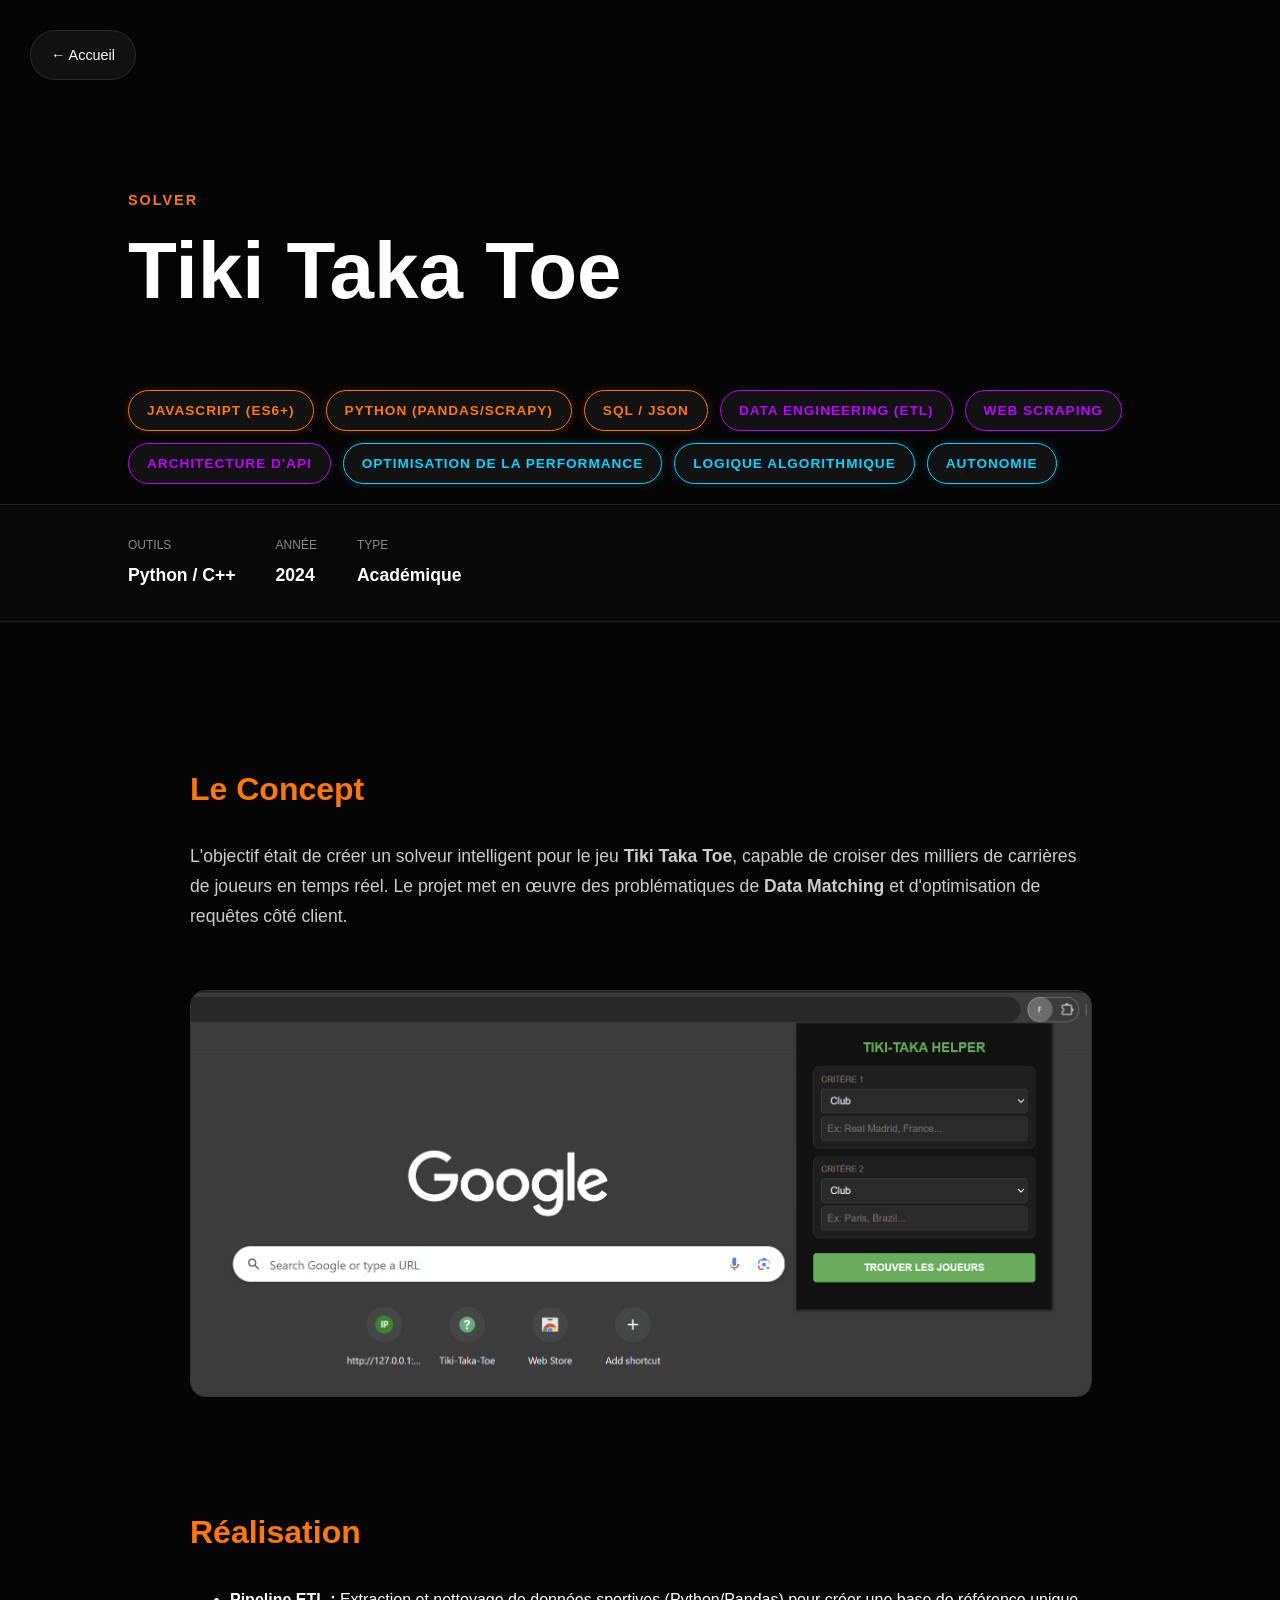
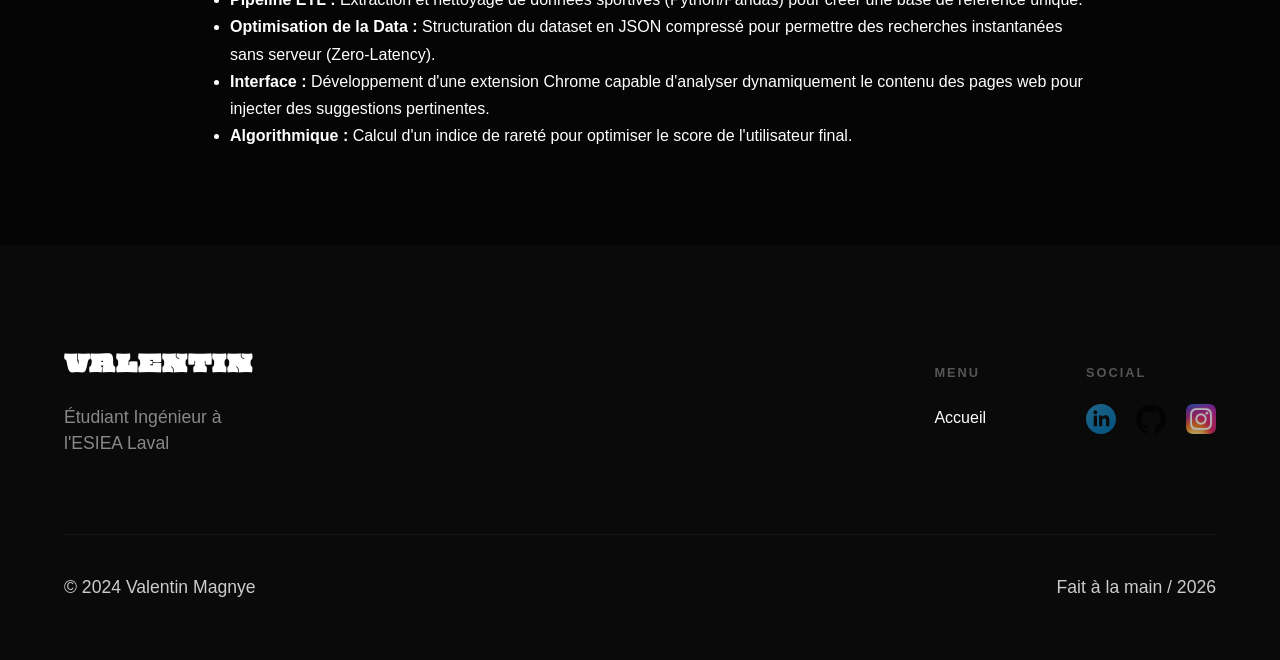
<file: tiki_taka_toe.html>
<!DOCTYPE html>
<html lang="fr">
<head>
    <meta charset="UTF-8">
    <title>Projet | Solver Tiki Taka Toe</title>
    <link rel="stylesheet" href="style-projets.css"> </head>
    
    <link rel="preconnect" href="https://fonts.gstatic.com" crossorigin>
    <link href="https://fonts.googleapis.com/css2?family=Oi&display=swap" rel="stylesheet">
    <link rel="icon" type="images/png" href="images/onglet.png">
<body>

    <a href="index.html#projets" class="back-btn">← Accueil</a>

    <header class="project-hero">
        <span class="tag">Solver</span>
        <h1>Tiki Taka Toe</h1>
    </header>

    <div class="project-skills">
        <div class="skills-wrapper">
            <span class="skill-badge code">JavaScript (ES6+)</span>
            <span class="skill-badge code">Python (Pandas/Scrapy)</span>
            <span class="skill-badge code">SQL / JSON</span>

            <span class="skill-badge team">Data Engineering (ETL)</span>
            <span class="skill-badge team">Web Scraping</span>
            <span class="skill-badge team">Architecture d'API</span>

            <span class="skill-badge ia">Optimisation de la Performance</span>
            <span class="skill-badge ia">Logique Algorithmique</span>
            <span class="skill-badge ia">Autonomie</span>
        </div>
    </div>

    <div class="tech-grid">
        <div class="tech-item"><span>Outils</span><strong>Python / C++</strong></div>
        <div class="tech-item"><span>Année</span><strong>2024</strong></div>
        <div class="tech-item"><span>Type</span><strong>Académique</strong></div>
    </div>

    <main class="container">
        <h2>Le Concept</h2>
        <p>
            L'objectif était de créer un solveur intelligent pour le jeu <strong>Tiki Taka Toe</strong>, capable de croiser des milliers de carrières de joueurs en temps réel. 
            Le projet met en œuvre des problématiques de <strong>Data Matching</strong> et d'optimisation de requêtes côté client.
        </p>
        
        <img src="images/tiktak.png" class="project-image" alt="Aperçu de l'interface de l'extension">

        <h2>Réalisation</h2>
        <ul>
            <li><strong>Pipeline ETL :</strong> Extraction et nettoyage de données sportives (Python/Pandas) pour créer une base de référence unique.</li>
            <li><strong>Optimisation de la Data :</strong> Structuration du dataset en JSON compressé pour permettre des recherches instantanées sans serveur (Zero-Latency).</li>
            <li><strong>Interface :</strong> Développement d'une extension Chrome capable d'analyser dynamiquement le contenu des pages web pour injecter des suggestions pertinentes.</li>
            <li><strong>Algorithmique :</strong> Calcul d'un indice de rareté pour optimiser le score de l'utilisateur final.</li>
        </ul>
    </main>

     <footer class="site-footer">

        <div class="footer-line"></div>

        <div class="footer-content">
            <div class="footer-brand">
                <div class="logo-footer">VALENTIN</div>
                <p>Étudiant Ingénieur à <br> l'ESIEA Laval</p>
            </div>
            
            <div class="footer-nav">
                <div class="nav-col">
                    <h4>MENU</h4>
                    <a href="index.html">Accueil</a>
                </div>
                <div class="nav-col">
                    <h4>SOCIAL</h4>
                    <div class="social-icons-container">
                        
                        <a href="https://www.linkedin.com/in/valentin-magnye-1b59752b7" target="_blank" class="social-icon-link">
                            <img src="images/lin.svg" alt="LinkedIn" class="social-icon">
                        </a>

                        <a href="https://github.com/Xeyna77" target="_blank" class="social-icon-link">
                            <img src="images/git.png" alt="GitHub" class="social-icon">
                        </a>

                        <a href="https://www.instagram.com/valou_mgy?igsh=dGM4bWk4OXVtdjky" target="_blank" class="social-icon-link">
                            <img src="images/ins.png" alt="Instagram" class="social-icon">
                        </a>

                    </div>
                </div>
            </div>
        </div>

        <div class="footer-bottom">
                    <p>© 2024 Valentin Magnye</p>
                    <p>Fait à la main / 2026</p>
                </div>
            </div>
        </footer>


</body>
</html>
</file>
<file: style.css>
* {
    margin: 0;
    padding: 0;
    box-sizing: border-box;
}

body {
    background-color: #1a1a1a;
    font-family: 'Inter', sans-serif;
}

header {
    height: 80px;
    width: 100%;
    position: fixed;
    top: 0;
    left: 0;
    background-color: #1a1a1a;
    z-index: 1000;
}

.header-content {
    max-width: 1400px;
    width: 90%;
    height: 100%;
    margin: 0 auto;
    display: flex;
    justify-content: space-between;
    align-items: center;
}

.logo {
    font-family: "Oi", serif;
    color: #ffffff;
    font-size: 1.3rem;
    font-weight: 400;
    letter-spacing: 0.5px;
}

.nav-links {
    list-style: none;
    display: flex;
    gap: 40px;
}

.nav-links a {
    font-family: 'Inter', sans-serif;
    text-decoration: none;
    color: #cccccc;
    font-size: 1rem;
    font-weight: 400;
    text-transform: uppercase;
    transition: color 0.3s;
}

.nav-links a:hover {
    color: #888888;
}




.banner {
    height: 100vh;
    display: flex;
    justify-content: center;
    align-items: center;
    background-image: radial-gradient(
        circle at center,
        rgba(255, 255, 255, 0.12) 0%,
        rgba(0, 0, 0, 0) 70%
    );
}

.banner-content {
    display: flex;
    flex-direction: column;
    align-items: center;
    text-align: center;
}

.welcome-text, .main-title, .subtitle {
    transition: all 0.4s ease-out; 
}

.welcome-text {
    font-size: 1.2rem;
    color: #888888;
    margin-bottom: 10px;
    text-transform: uppercase;
    letter-spacing: 2px;
}

.main-title {
    font-size: 5rem;
    color: #cccccc;
    font-weight: 800;
    line-height: 1;
    cursor: pointer;
}

.subtitle {
    font-size: 1.5rem;
    color: #cccccc;
    margin-top: 20px;
    max-width: 600px;
    font-weight: 300;
}

/* --- EFFETS AU SURVOL (LOGIQUE BANNER-CONTENT) --- */

/* On anime quand on survole TOUT le bloc central */
.banner-content:hover .main-title {
    transform: scale(1.7);
    color: #ffffff;
}

.banner-content:hover .welcome-text {
    transform: translateY(-20px);
    color: #ffffff;
}

.banner-content:hover .subtitle {
    transform: translateY(20px);
    color: #ffffff;
}







.projects {
    min-height: 0vh;
    display: flex;
    justify-content: center;
    align-items: center;
    background-color: #1a1a1a;
    margin: 0;
    padding: 20px;
}

.card-container {
    width: 70vw; 
    height: 60vh;
    perspective: 2000px;
}

.card {
    width: 100%;
    height: 100%;
    position: relative;
    transition: transform 0.8s cubic-bezier(0.4, 0, 0.2, 1);
    transform-style: preserve-3d;
    cursor: pointer;
}

.card-container:hover .card {
    transform: rotateY(180deg);
}

.card-front, .card-back {
    position: absolute;
    width: 100%;
    height: 100%;
    backface-visibility: hidden;
    border-radius: 10px;
    border: 1px solid rgba(255, 255, 255, 0.2);
    background-color: #000000;
}

/* --- MISE EN PAGE DE LA FACE AVANT (Nouveau) --- */
.card-front {
    display: flex; /* Active Flexbox pour aligner photo et texte */
    align-items: center; /* Centre verticalement les éléments */
    justify-content: space-between; /* Espace les deux blocs */
    padding: 40px; /* Ajoute de l'espace intérieur */
}

/* Le Cadre de la Photo (Bloc de Gauche) */
.photo-frame {
    flex: 0 0 35%; /* La photo prend 35% de la largeur */
    height: 100%; /* Prend toute la hauteur disponible */
    border: 3px solid rgba(255, 255, 255, 0.5); /* Cadre visible */
    border-radius: 10px;
    overflow: hidden; /* Pour que la photo ne dépasse pas du cadre */
    box-shadow: 0 0 20px rgba(255, 255, 255, 0.1); /* Petit effet lumineux */
}

.photo-frame img {
    width: 100%;
    height: 100%;
    object-fit: cover; /* Ajuste l'image pour qu'elle remplisse le cadre sans se déformer */
}

/* Le Bloc de Texte (Bloc de Droite) */
.text-content {
    flex: 0 0 60%; /* Le texte prend 60% de la largeur */
    color: #ffffff;
    text-align: left; /* Aligne le texte à gauche */
}

.text-content h3 {
    font-size: 2.5rem;
    margin-bottom: 20px;
    font-weight: 700;
}

.text-content p {
    font-size: 1.1rem;
    line-height: 1.6;
    color: #cccccc;
}

/* Style du Verso (déjà existant) */
.card-back {
    transform: rotateY(180deg);
    padding: 20px;
    background-color: #000000;
    display: flex;
    flex-direction: column;
}

.back-title {
    font-size: 1.5rem;
    margin-bottom: 15px;
    text-align: center;
}

.hobbies-mini-grid {
    display: grid;
    grid-template-columns: 1fr 1fr; /* 2 colonnes */
    gap: 10px;
    height: 100%;
}

.hobby-mini-item {
    display: flex;
    align-items: center;
    gap: 10px;
    background: rgba(255, 255, 255, 0.05);
    padding: 10px;
    border-radius: 8px;
    border: 1px solid rgba(255, 255, 255, 0.1);
}

/* Le 5ème élément prend toute la largeur pour équilibrer */
.hobby-mini-item.wide {
    grid-column: span 2;
}

.hobby-mini-item img {
    width: 90px;
    height: 90px;
    border-radius: 10px;
    object-fit: cover;
}

.hobby-mini-text h4 {
    font-size: 1.6rem;
    margin: 0;
    color: #ffffff;
}

.hobby-mini-text p {
    font-size: 0.8rem;
    margin: 0;
    color: #888888;
}





/* Correction pour supprimer les espaces entre sections si tu utilises un container */
.container {
    grid-gap: 0; 
    padding: 0;
}






.container {
    display: grid;
    grid-template-rows: 80px auto 1fr auto 50 px;
    grid-template-columns: 1fr 4fr 1fr;
    height : 100vh;
    grid-template-areas: 
        "header"
        "banner"
        "main"
        "low-content"
        "footer";
    grid-gap: 10px; padding: 10px;
    font-weight: 600; font-size: 20px;
}

/* --- RESPONSIVE ACCUEIL --- */
@media (max-width: 768px) {
    /* Header & Navigation */
    .header-content {
        flex-direction: column;
        height: auto;
        padding: 5px 0;
    }
    .nav-links {
        gap: 10px;
        flex-wrap: wrap;
        justify-content: center;
        margin-top: 10px;
    }
    .nav-links a { font-size: 0.50rem; }

    /* Bannière */
    .main-title { font-size: 2.8rem !important; text-align: center; }
    .banner-content:hover .main-title { transform: scale(1.1) !important; }

    /* Profil (Carte) - On empile le Recto et le Verso */
    .card-container { height: auto !important; perspective: none !important; width: 95vw; }
    .card { transform: none !important; cursor: default; }
    .card-front {
        position: relative !important;
        flex-direction: column !important;
        height: auto !important;
        padding: 20px !important;
    }
    .photo-frame {
        width: 150px !important;
        height: 150px !important;
        flex: none !important;
        margin-bottom: 20px;
    }
    .text-content { flex: none !important; text-align: center; }
    .card-back {
        position: relative !important;
        transform: none !important;
        display: block !important;
        margin-top: 15px;
        height: auto !important;
    }
    .hobbies-mini-grid { grid-template-columns: 1fr !important; }

    /* Compétences (Moniteur) */
    .monitor-container { width: 100% !important; height: auto !important; }
    .monitor { height: auto !important; border-width: 8px !important; }
    .screen-content { flex-direction: column !important; gap: 15px !important; }
    .folder-window {
        position: relative !important;
        top: 0 !important;
        left: 0 !important;
        transform: none !important;
        opacity: 1 !important;
        width: 100% !important;
        pointer-events: auto !important;
        display: block !important;
    }

    /* Projets (Wheel) - Transformation en liste verticale */
    .wheel-section { height: auto !important; padding: 50px 10px !important; }
    .wheel-container { position: relative !important; height: auto !important; top: 0 !important; }
    .wheel {
        display: flex !important;
        flex-direction: column !important;
        gap: 25px;
        transform: none !important;
        width: 100% !important;
        height: auto !important;
    }
    .project-item {
        position: relative !important;
        width: 100% !important;
        height: 420px !important;
        left: 0 !important;
        top: 0 !important;
        transform: none !important;
    }

    /* Footer */
    .footer-content { flex-direction: column !important; text-align: center; align-items: center; }
    .footer-nav { gap: 30px !important; flex-direction: column; align-items: center; }
    .social-icons-container { justify-content: center; }
    .footer-bottom { flex-direction: column; gap: 10px; text-align: center; }
}







.workspace {
    min-height: 100vh;
    background-color: #1a1a1a;
    display: flex;
    flex-direction: column;
    justify-content: center;
    align-items: center;
    padding: 100px 5%;
    overflow: hidden;
}

.workspace .section-title {
    color: #ffffff;
    text-align: center;
    margin-bottom: 50px;
    font-size: 2.5rem;
    text-transform: uppercase;
}

.monitor-container {
    position: relative;
    width: 1000px;
    height: 200px;
}

/* Lumière chaude derrière l'ordinateur */
.warm-glow {
    position: absolute;
    top: 50%;
    left: 50%;
    transform: translate(-50%, -50%);
    width: 600px;
    height: 400px;
    background: radial-gradient(circle, rgba(255, 120, 0, 0.25) 0%, rgba(255, 80, 0, 0) 70%);
    filter: blur(60px);
    z-index: 0;
}

/* L'ordinateur (le moniteur) */
.monitor {
    position: relative;
    z-index: 1;
    width: 100%;
    height: 100%;
    background: #000;
    border: 15px solid #1a1a1a; /* Cadre de l'écran */
    border-radius: 20px;
    box-shadow: 0 0 40px rgba(0,0,0,0.8);
    padding: 20px;
}

/* Bureau avec les dossiers */
.screen-content {
    height: 100%;
    display: flex;
    gap: 40px;
    padding: 20px;
    align-items: flex-start;
}

.folder {
    position: relative;
    display: flex;
    flex-direction: column;
    align-items: center;
    cursor: pointer;
    transition: transform 0.2s;
}

.folder-icon {
    font-size: 3rem;
}

.folder-name {
    font-size: 0.8rem;
    color: #ffffff;
    margin-top: 5px;
    font-family: 'Courier New', monospace;
}

/* La fenêtre qui apparaît au survol */
.folder-window {
    position: absolute;
    top: 80px;
    left: 50%;
    transform: translateX(-50%) scale(0.8);
    width: 250px;
    background: rgba(20, 20, 20, 0.95);
    border: 1px solid rgba(255, 255, 255, 0.2);
    border-radius: 10px;
    padding: 20px;
    opacity: 0;
    pointer-events: none;
    transition: all 0.4s cubic-bezier(0.175, 0.885, 0.32, 1.275);
    z-index: 10;
    box-shadow: 0 20px 50px rgba(0,0,0,0.5);
}

.folder:hover .folder-window {
    opacity: 1;
    transform: translateX(-50%) scale(1);
    pointer-events: auto;
}

.folder-window h4 {
    margin: 0 0 15px 0;
    font-size: 1rem;
    color: #ff7800; /* Rappel de la couleur chaude */
    border-bottom: 1px solid rgba(255, 120, 0, 0.3);
    padding-bottom: 5px;
}

.folder-window ul {
    list-style: none;
    padding: 0;
}

.folder-window li {
    font-size: 0.9rem;
    margin-bottom: 8px;
    color: #ccc;
}

.folder-window li::before {
    content: "> ";
    color: #ff7800;
}

.warm-glow {
    position: absolute;
    top: 45%; /* Ajusté pour être bien derrière l'écran */
    left: 50%;
    transform: translate(-50%, -50%);
    width: 1400px;  /* Largeur de l'éclat */
    height: 1000px; /* Hauteur de l'éclat */
    
    /* On utilise un orange plus saturé avec une opacité plus forte */
    background: radial-gradient(circle, rgba(255, 120, 0, 0.4) 0%, rgba(255, 60, 0, 0.1) 50%, rgba(0, 0, 0, 0) 80%);
    
    /* Le secret de l'éclat est ici : un gros flou */
    filter: blur(80px); 
    z-index: 0;
    
    /* Animation optionnelle pour que l'éclat "respire" */
    animation: pulseGlow 4s infinite alternate;
}

@keyframes pulseGlow {
    from { opacity: 0.6; transform: translate(-50%, -50%) scale(1); }
    to { opacity: 1; transform: translate(-50%, -50%) scale(1.1); }
}











.experience {
    padding: 10px 5%;
    background-color: #1a1a1a;
}

.timeline {
    position: relative;
    max-width: 800px;
    margin: 0 auto;
}

.section-title {
    font-size: 3rem;
    font-weight: 800;
    text-align: center;
    background: linear-gradient(to right, #ff7800, #ffba00); /* Orange vers Jaune */
    -webkit-background-clip: text; /* Coupe le fond pour qu'il ne reste que sur les lettres */
    -webkit-text-fill-color: transparent; /* Rend la couleur de base transparente pour voir le fond */
}

/* La ligne verticale */
.timeline::before {
    content: '';
    position: absolute;
    left: 20px; /* Aligné avec le centre des emojis */
    top: 0;
    width: 2px;
    height: 100%;
    background: linear-gradient(to bottom, #ff7800, rgba(255, 120, 0, 0.1));
}

.timeline-item {
    position: relative;
    margin-bottom: 50px;
    padding-left: 60px; /* Espace pour laisser place à la ligne et l'emoji */
}

/* Le rond avec l'emoji */
.timeline-icon {
    position: absolute;
    left: 0;
    top: 0;
    width: 42px;
    height: 42px;
    background: #111;
    border: 2px solid #ff7800;
    border-radius: 50%;
    display: flex;
    justify-content: center;
    align-items: center;
    font-size: 1.2rem;
    z-index: 2;
    transition: all 0.3s ease;
}

.timeline-item:hover .timeline-icon {
    transform: scale(1.2) rotate(10deg);
    box-shadow: 0 0 20px rgba(255, 120, 0, 0.4);
}

.timeline-date {
    font-size: 0.85rem;
    color: #ff7800;
    font-weight: 700;
    margin-bottom: 8px;
    letter-spacing: 1px;
}

.timeline-content {
    background: rgba(255, 255, 255, 0.02);
    padding: 20px;
    border-radius: 12px;
    border: 1px solid rgba(255, 255, 255, 0.05);
    transition: all 0.3s ease;
}

.timeline-content:hover {
    background: rgba(255, 255, 255, 0.04);
    border-color: rgba(255, 120, 0, 0.3);
    transform: translateX(10px); /* Léger décalage vers la droite au survol */
}

.timeline-content h3 {
    font-size: 1.3rem;
    margin-bottom: 5px;
    color: #ffffff;
}

.timeline-content h4 {
    font-size: 0.95rem;
    color: #888;
    margin-bottom: 10px;
}

.timeline-content p {
    color: #bbb;
    font-size: 0.9rem;
    line-height: 1.5;
}






/* Positionnement des tags */
.project-tags {
    position: absolute;
    top: 12px;
    left: 12px;
    z-index: 10;
    display: flex;
    gap: 6px;
    flex-wrap: wrap;
}

/* Style de base des rectangles (tags) */
.tag {
    padding: 5px 10px;
    border-radius: 4px; /* Rectangle avec angles très légèrement arrondis */
    font-size: 0.7rem;
    font-weight: 800;
    text-transform: uppercase;
    letter-spacing: 0.5px;
    color: #ffffff;
}

/* Couleurs spécifiques */
.tag-type {
    background-color: #ff4757; /* Rouge/Corail pour le type */
}

.tag-lang {
    background-color: #f1c40f; /* Jaune pour le langage (couleur JS) */
    color: #000; /* Texte noir pour contraste sur jaune */
}

.tag-year {
    background-color: #2f3542; /* Gris foncé/Bleu nuit pour l'année */
}

/* Effet au survol de la carte pour faire ressortir les tags */
.project-card:hover .tag {
    box-shadow: 0 2px 8px rgba(0,0,0,0.4);
}




.wheel-section {
    padding: 50px 15%;
    height: 200vh;
    background: #050505;
    display: flex;
    flex-direction: column;
    align-items: center;
    perspective: 2000px;
}

.wheel-instruction {
    color: rgba(255, 255, 255, 0.4);
    font-size: 0.9rem;
    margin-bottom: 20px;
    font-style: italic;
}

.wheel-container {
    position: sticky;
    top: 0;
    height: 100vh;
    width: 100%;
    display: flex;
    justify-content: center;
    align-items: center;
    transform-style: preserve-3d;
}

.wheel {
    position: relative;
    width: 300px;
    height: 400px;
    transform-style: preserve-3d;
    transition: transform 0.1s ease-out;
}

.project-item {
    position: absolute;
    width: 300px;
    height: 400px;
    background: #111;
    border-radius: 15px;
    overflow: hidden;
    text-decoration: none;
    border: 1px solid rgba(255, 120, 0, 0.2);
    backface-visibility: hidden; 
}

.project-item:hover img {
    transform: scale(1.1);
    filter: brightness(1.2);
    transition: all 0.5s ease;
}

.project-item img { width: 100%; height: 70%; object-fit: cover; }
.project-info { padding: 15px; background: #000; height: 30%; }
.project-title { color: #fff; font-weight: bold; margin: 0; }
.project-subtitle { color: #888; font-size: 0.8rem; }


 





.site-footer {
    background-color: #0a0a0a;
    padding: 100px 5% 40px 5%;
    color: #ffffff;
    font-family: 'Inter', sans-serif;
}

.footer-container {
    max-width: 1800px;
    margin: 0 auto;
}

/* Structure du bas */
.footer-content {
    display: flex;
    justify-content: space-between;
    align-items: flex-start;
    flex-wrap: wrap;
    gap: 40px;
    margin-bottom: 60px;
}

.footer-brand .logo-footer {
    font-family: "Oi", serif;
    font-size: 1.5rem;
    font-weight: 100;
    margin-bottom: 15px;
}

.footer-brand p {
    color: #888;
    line-height: 1.5;
}

/* Navigation en colonnes */
.footer-nav {
    display: flex;
    gap: 100px;
}

.nav-col h4 {
    font-size: 0.8rem;
    color: #555;
    letter-spacing: 2px;
    margin-bottom: 20px;
    text-transform: uppercase;
}

.nav-col a {
    display: block;
    color: #ffffff;
    text-decoration: none;
    margin-bottom: 10px;
    font-size: 1rem;
    transition: transform 0.3s ease, color 0.3s ease;
}

.nav-col a:hover {
    color: #888;
    transform: translateX(5px);
}




.social-icons-container {
    display: flex;
    gap: 20px;
    align-items: center;
}

/* Le lien qui contient l'icône */
.social-icon-link {
    display: block;
    text-decoration: none;
    transition: all 0.3s ease-out;
    transform: scale(1);
}

/* L'image de l'icône elle-même */
.social-icon {
    width: 30px;
    height: 30px;
    object-fit: contain;
    opacity: 0.7;
    transition: opacity 0.3s ease;
}

/* --- EFFET AU SURVOL (:hover) --- */

.social-icon-link:hover {
    transform: scale(1.4); 
    transform: scale(1.2) translateY(-3px);
}

.social-icon-link:hover .social-icon {
    opacity: 1;
}




/* Barre de copyright tout en bas */
.footer-bottom {
    display: flex;
    justify-content: space-between;
    font-size: 0.8rem;
    color: #444;
    border-top: 1px solid rgba(255, 255, 255, 0.05);
    padding-top: 20px;
}

/* Responsive pour tablettes et mobiles */
@media (max-width: 768px) {
    .footer-nav {
        gap: 40px;
        width: 100%;
    }
    .footer-content {
        flex-direction: column;
    }
}
</file>
<file: style-projets.css>
/* --- CONFIGURATION GLOBALE --- */
:root {
    --accent: #ff7800; /* Ton orange signature */
    --bg: #050505;
    --card-bg: #111;
    --text-main: #ffffff;
    --text-dim: #888;
}

body {
    background-color: var(--bg);
    color: var(--text-main);
    font-family: 'Inter', -apple-system, sans-serif;
    margin: 0;
    line-height: 1.7;
}

/* --- BOUTON RETOUR --- */
.back-btn {
    position: fixed;
    top: 30px;
    left: 30px;
    z-index: 100;
    color: white;
    text-decoration: none;
    background: rgba(255, 255, 255, 0.05);
    padding: 12px 20px;
    border-radius: 50px;
    border: 1px solid rgba(255, 255, 255, 0.1);
    backdrop-filter: blur(10px);
    transition: 0.3s;
    font-size: 0.9rem;
}

.back-btn:hover {
    background: var(--accent);
    border-color: var(--accent);
}

/* --- HEADER DU PROJET --- */
.project-hero {
    height: 30vh;
    display: flex;
    flex-direction: column;
    justify-content: flex-end;
    padding: 60px 10%;
    background: linear-gradient(to bottom, transparent, var(--bg));
}

.tag {
    color: var(--accent);
    text-transform: uppercase;
    letter-spacing: 2px;
    font-weight: 700;
    font-size: 0.9rem;
}

h1 {
    font-size: clamp(2.5rem, 7vw, 5rem);
    margin: 15px 0;
    line-height: 1.1;
}

/* --- GRILLE TECHNIQUE (FICHE) --- */
.tech-grid {
    display: flex;
    gap: 40px;
    padding: 30px 10%;
    border-top: 1px solid #222;
    border-bottom: 1px solid #222;
    background: #080808;
}

.tech-item span {
    display: block;
    font-size: 0.75rem;
    color: var(--text-dim);
    text-transform: uppercase;
    margin-bottom: 5px;
}

.tech-item strong {
    font-size: 1.1rem;
    color: white;
}

/* --- ZONE DE CONTENU --- */
.container {
    max-width: 900px;
    margin: 0 auto;
    padding: 80px 10%;
}

h2 {
    color: var(--accent);
    font-size: 2rem;
    margin-top: 60px;
}

p {
    font-size: 1.1rem;
    color: #ccc;
}

.project-image {
    width: 100%;
    border-radius: 15px;
    margin: 40px 0;
    border: 1px solid #333;
    transition: transform 0.3s;
}

.project-image:hover {
    transform: scale(1.02);
}








.site-footer {
    background-color: #0a0a0a;
    padding: 100px 5% 40px 5%;
    color: #ffffff;
    font-family: 'Inter', sans-serif;
}

.footer-container {
    max-width: 1800px;
    margin: 0 auto;
}

/* Structure du bas */
.footer-content {
    display: flex;
    justify-content: space-between;
    align-items: flex-start;
    flex-wrap: wrap;
    gap: 40px;
    margin-bottom: 60px;
}

.footer-brand .logo-footer {
    font-family: "Oi", serif;
    font-size: 1.5rem;
    font-weight: 100;
    margin-bottom: 15px;
}

.footer-brand p {
    color: #888;
    line-height: 1.5;
}

/* Navigation en colonnes */
.footer-nav {
    display: flex;
    gap: 100px;
}

.nav-col h4 {
    font-size: 0.8rem;
    color: #555;
    letter-spacing: 2px;
    margin-bottom: 20px;
    text-transform: uppercase;
}

.nav-col a {
    display: block;
    color: #ffffff;
    text-decoration: none;
    margin-bottom: 10px;
    font-size: 1rem;
    transition: transform 0.3s ease, color 0.3s ease;
}

.nav-col a:hover {
    color: #888;
    transform: translateX(5px);
}




.social-icons-container {
    display: flex;
    gap: 20px;
    align-items: center;
}

/* Le lien qui contient l'icône */
.social-icon-link {
    display: block;
    text-decoration: none;
    transition: all 0.3s ease-out;
    transform: scale(1);
}

/* L'image de l'icône elle-même */
.social-icon {
    width: 30px;
    height: 30px;
    object-fit: contain;
    opacity: 0.7;
    transition: opacity 0.3s ease;
}

/* --- EFFET AU SURVOL (:hover) --- */

.social-icon-link:hover {
    transform: scale(1.4); 
    transform: scale(1.2) translateY(-3px);
}

.social-icon-link:hover .social-icon {
    opacity: 1;
}




/* Barre de copyright tout en bas */
.footer-bottom {
    display: flex;
    justify-content: space-between;
    font-size: 0.8rem;
    color: #444;
    border-top: 1px solid rgba(255, 255, 255, 0.05);
    padding-top: 20px;
}


/* --- RESPONSIVE PAGES PROJETS --- */
@media (max-width: 768px) {
    /* Bouton Retour */
    .back-btn {
        top: 15px;
        left: 15px;
        padding: 10px 15px;
        font-size: 0.8rem;
    }

    /* Hero Section */
    .project-hero {
        height: auto;
        padding: 100px 5% 30px 5%;
    }
    h1 { font-size: 2.2rem !important; }

    /* Grille Technique (Fiche) */
    .tech-grid {
        flex-wrap: wrap;
        gap: 20px;
        padding: 25px 5%;
    }
    .tech-item {
        flex: 1 0 40%; /* Deux colonnes sur mobile */
    }

    /* Contenu Principal */
    .container {
        padding: 30px 5%;
        width: 100%;
    }
    h2 { font-size: 1.5rem; margin-top: 30px; }
    p { font-size: 0.95rem; }

    /* Badges de compétences */
    .project-skills { padding: 10px 5%; }
    .skills-wrapper { gap: 8px; }
    .skill-badge {
        padding: 6px 12px;
        font-size: 0.7rem;
    }

    /* Footer spécial projet */
    .site-footer { padding: 60px 5% 20px 5%; }
}


.project-skills {
    padding: 20px 10%;
    margin-top: -20px; /* Pour le coller un peu au tech-grid */
}

.skills-wrapper {
    display: flex;
    flex-wrap: wrap;
    gap: 12px;
}

.skill-badge {
    padding: 8px 18px;
    border-radius: 50px;
    font-size: 0.85rem;
    font-weight: bold;
    text-transform: uppercase;
    letter-spacing: 1px;
    border: 1px solid rgba(255, 255, 255, 0.1);
    background: rgba(255, 255, 255, 0.05);
    color: white;
}

/* Couleurs par catégorie (Basé sur ton profil) */
.skill-badge.ia { 
    border-color: #00d4ff; 
    color: #00d4ff; 
    box-shadow: 0 0 10px rgba(0, 212, 255, 0.2);
}

.skill-badge.code { 
    border-color: var(--accent); /* Ton orange #ff7800 */
    color: var(--accent);
    box-shadow: 0 0 10px rgba(255, 120, 0, 0.2);
}

.skill-badge.cyber { 
    border-color: #00ff88; 
    color: #00ff88; 
    box-shadow: 0 0 10px rgba(0, 255, 136, 0.2);
}

.skill-badge.team { 
    border-color: #bd00ff; 
    color: #bd00ff;
}
</file>
<file: style-contact.css>
/* style-contact.css */

.contact-grid {
    display: grid;
    grid-template-columns: 1fr 1.5fr;
    gap: 80px;
    margin-top: 40px;
}

.contact-info h2 {
    margin-top: 0;
}

.social-links {
    display: flex;
    flex-direction: column;
    gap: 15px;
    margin-top: 30px;
}

.social-links a {
    color: var(--accent);
    text-decoration: none;
    font-weight: bold;
    font-size: 1.1rem;
    transition: 0.3s;
}

.social-links a:hover {
    padding-left: 10px;
    color: white;
}

/* Style du Formulaire */
.contact-form-wrapper {
    background: #0a0a0a;
    padding: 40px;
    border-radius: 20px;
    border: 1px solid #1a1a1a;
}

.input-group {
    margin-bottom: 25px;
}

.input-group label {
    display: block;
    color: var(--text-dim);
    font-size: 0.8rem;
    text-transform: uppercase;
    margin-bottom: 8px;
    letter-spacing: 1px;
}

.input-group input, 
.input-group textarea {
    width: 100%;
    background: transparent;
    border: none;
    border-bottom: 1px solid #333;
    padding: 12px 0;
    color: white;
    font-family: inherit;
    font-size: 1rem;
    transition: border-color 0.3s;
}

.input-group input:focus, 
.input-group textarea:focus {
    outline: none;
    border-bottom-color: var(--accent);
}

.input-group textarea {
    height: 100px;
    resize: none;
}

.submit-btn {
    background: var(--accent);
    color: white;
    border: none;
    padding: 18px 40px;
    font-weight: 900;
    border-radius: 5px;
    cursor: pointer;
    transition: 0.3s;
    letter-spacing: 1px;
    margin-top: 20px;
}

.submit-btn:hover {
    background: white;
    color: black;
    transform: translateY(-5px);
}

/* --- RESPONSIVE CONTACT --- */
@media (max-width: 768px) {
    /* Passage de la grille à une seule colonne */
    .contact-grid {
        grid-template-columns: 1fr !important;
        gap: 40px !important;
        margin-top: 20px;
    }

    /* Centrage des textes d'info */
    .contact-info {
        text-align: center;
    }

    /* Ajustement des liens sociaux pour mobile */
    .social-links {
        align-items: center;
        gap: 20px;
    }

    .social-links a {
        font-size: 1rem;
    }

    .social-links a:hover {
        padding-left: 0; /* On annule le décalage sur mobile */
        transform: scale(1.05);
    }

    /* Optimisation du formulaire */
    .contact-form-wrapper {
        padding: 30px 20px !important; /* Moins de padding interne */
        border-radius: 15px;
    }

    .input-group label {
        font-size: 0.7rem; /* Plus petit pour gagner de la place */
    }

    .input-group input, 
    .input-group textarea {
        font-size: 0.95rem;
        padding: 10px 0;
    }

    /* Bouton d'envoi en pleine largeur sur mobile */
    .submit-btn {
        width: 100%;
        padding: 15px 0;
        font-size: 0.9rem;
        margin-top: 10px;
    }
}
</file>
